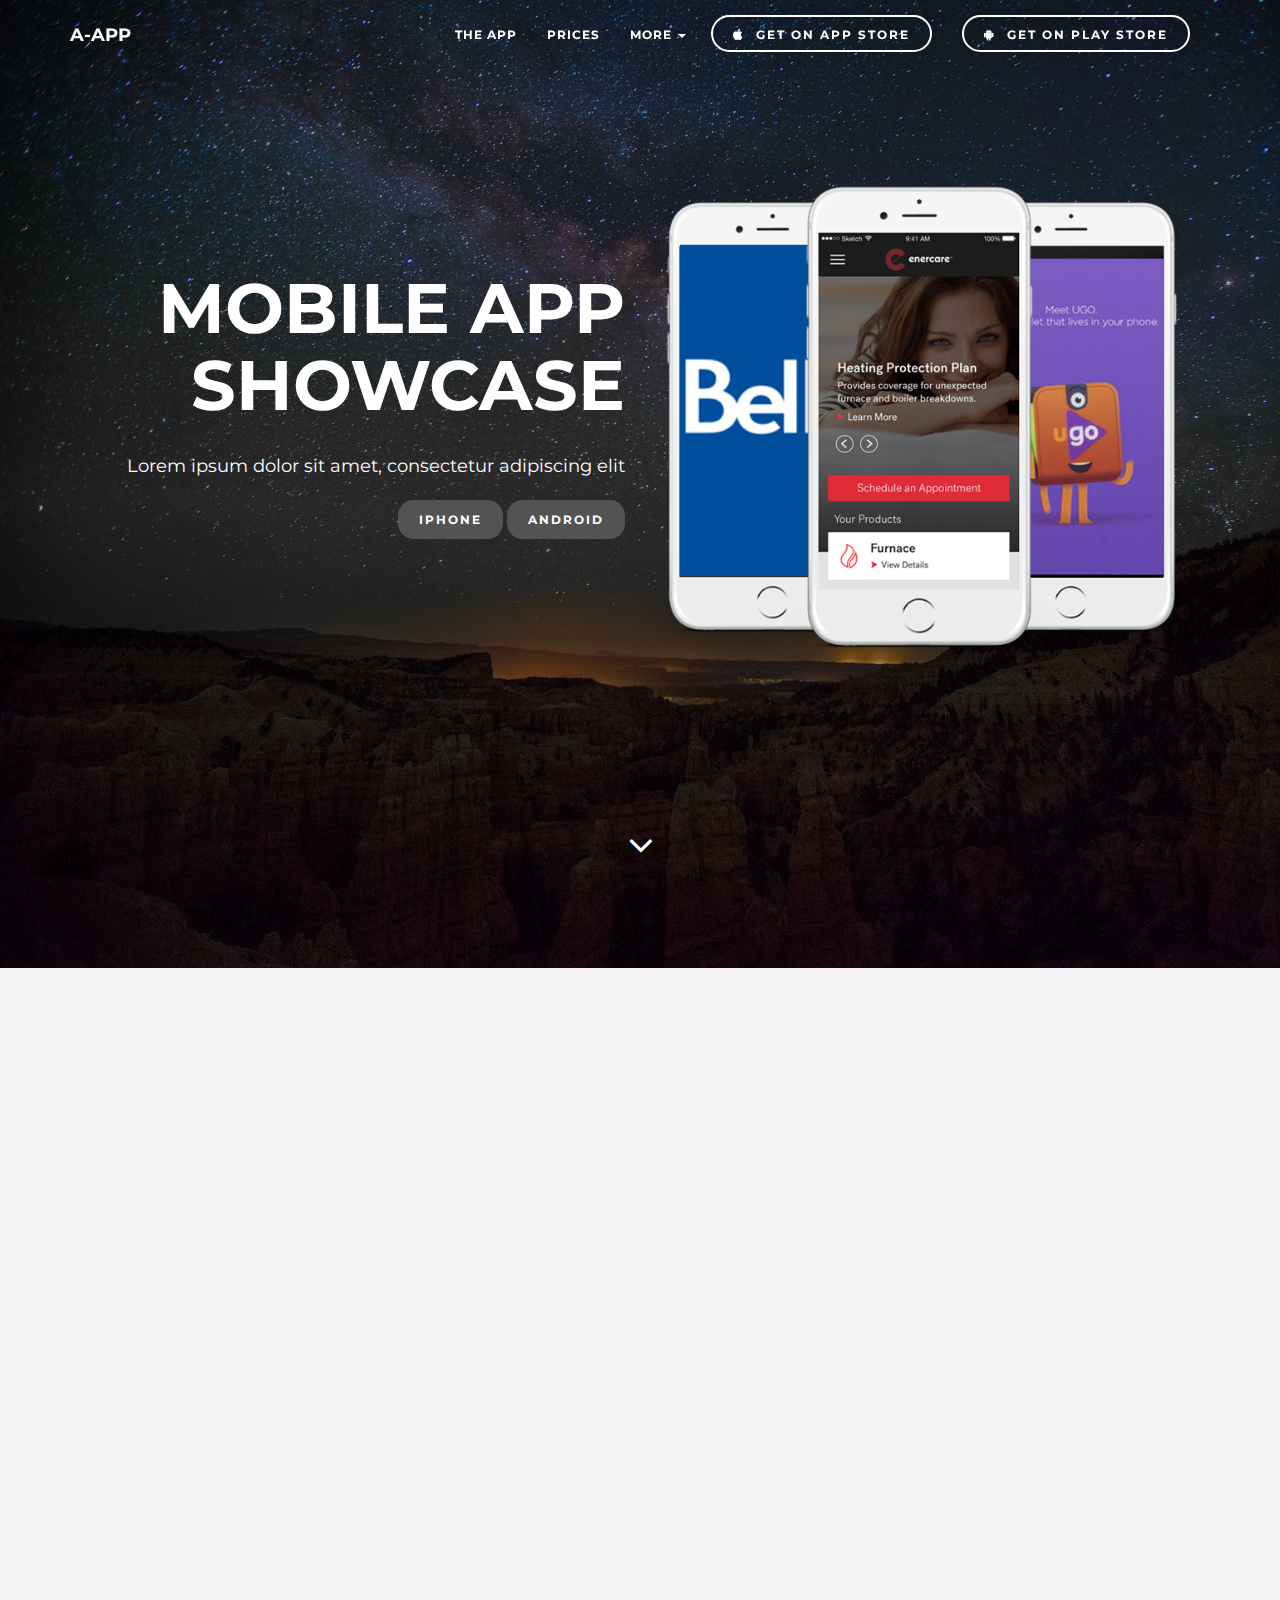
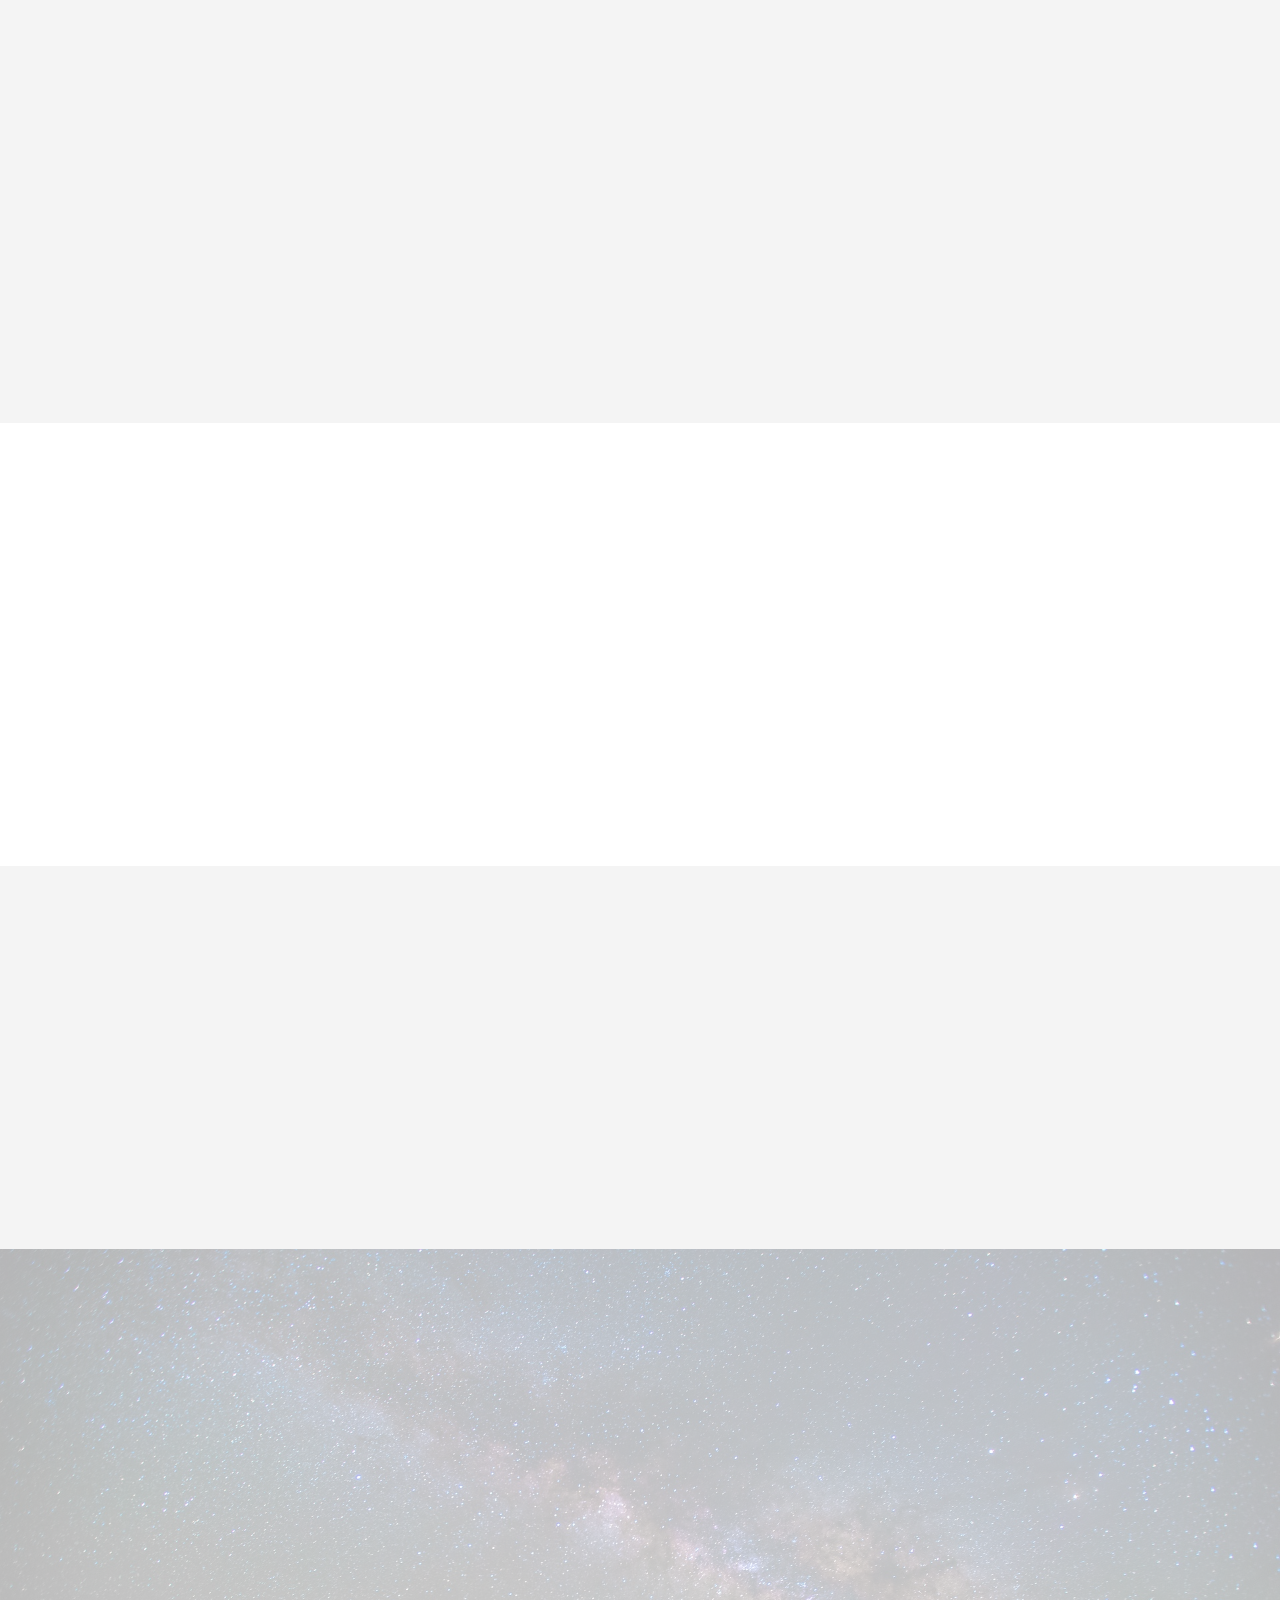
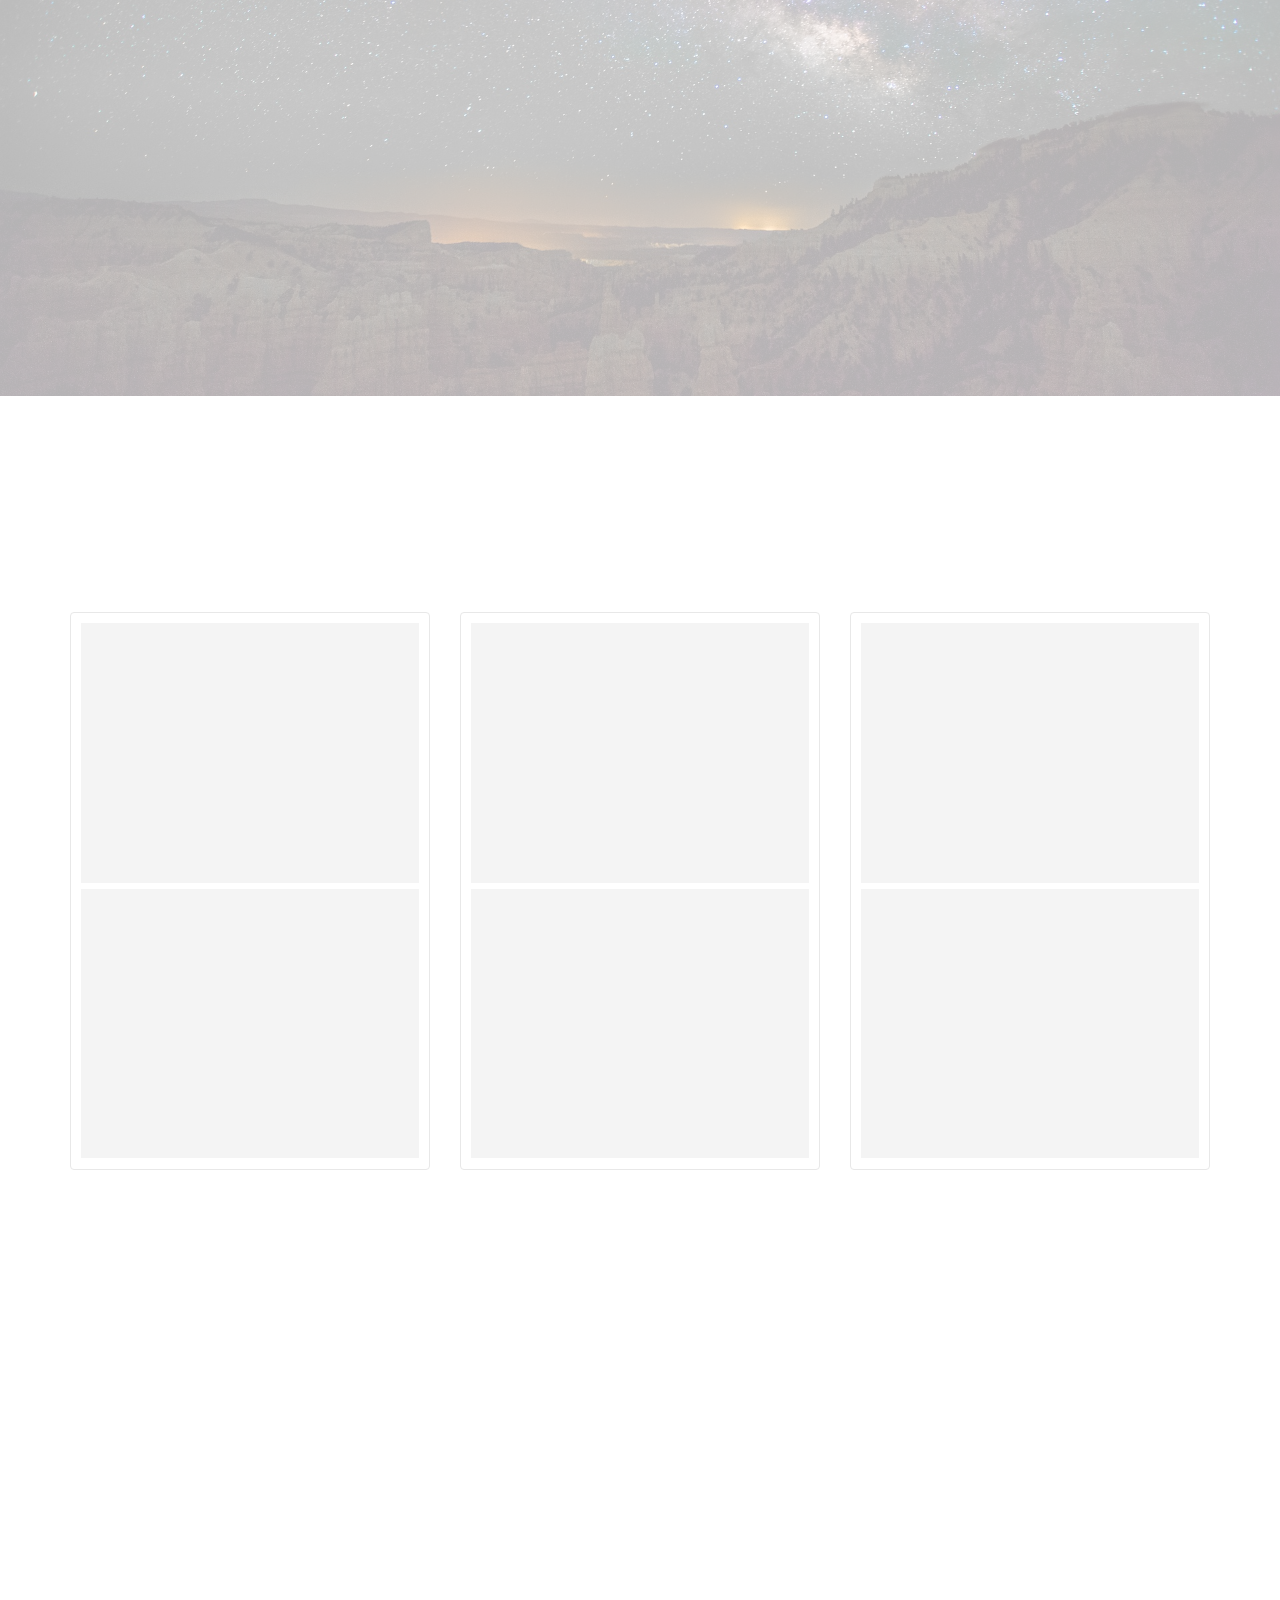
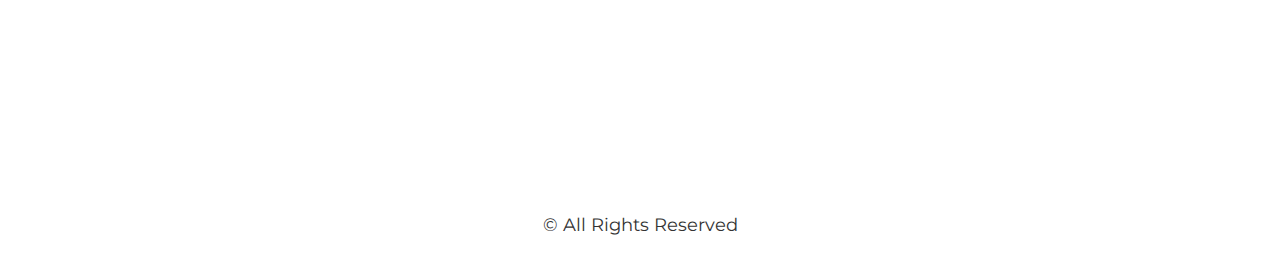
<file: m-app/new/index.html>
<!DOCTYPE html>
<html lang="en">
<head>
  <title>App</title>
  <meta charset="utf-8">
  <meta name="viewport" content="width=device-width, initial-scale=1">

  <link rel="stylesheet" href="stylesheets/bootstrap.min.css">
  <link rel="stylesheet" href="stylesheets/animate.css">

  <link rel="stylesheet"  href="stylesheets/ellipsis.css">
<link href="https://fonts.googleapis.com/css?family=Montserrat:400,500,700" rel="stylesheet"> 

  <link rel="stylesheet"  href="stylesheets/font-awesome-4.7.0/css/font-awesome.min.css">
 



</head>
<body id="scroll">
  <!-- <a href="#" id="scroll" style="display: none;"><span></span></a> -->
<div class="navnw" id="">
  <div class="">
<nav class="navbar navbar-inverse navbar-fixed-top   " data-spy="affix" data-offset-top="50" >
  <div class="container ">
    <div class="navbar-header">
      <button type="button" class="navbar-toggle" data-toggle="collapse"   data-target="#myNavbar">
        <span class="icon-bar"></span>
        <span class="icon-bar"></span>
        <span class="icon-bar"></span>                        
      </button>
      <a class="navbar-brand" href="index.html">A-APP</a>
    </div>
    <!-- <div class="" >
      <ul class="nav navbar-nav">
        
       
     
      </ul> -->
      <ul class="nav navbar-nav collapse navbar-collapse nav_pad navbar-right " id="myNavbar">
        <li class=""><a href="#section1">The App</a></li>
           <li><a href="#section2">Prices</a></li>
      <li class="dropdown">
        <a class="dropdown-toggle" data-toggle="dropdown" href="#">More
        <span class="caret"></span></a>
        <ul class="dropdown-menu">
          <li><a href="#">What's New</a></li>
          <li><a href="#">Features</a></li>
          <li><a href="#">Feedback</a></li>
          <li><a href="#">Forum</a></li>

        </ul>
      </li>
        <li><a href="#section5" class="btn btn-primary"><span class="fa fa-apple"></span>Get on app store</a></li>
        <li><a href="#section6" class="btn btn-primary"><span class="fa fa-android"></span>Get on play store</a></li>
        



      </ul>
    </div>
  <!-- </div> -->
</nav>
<div class="header_text">
  <div class="container">
  <div class="col-md-6">
 <div class="wow fadeInUp" data-wow-duration="1s" data-wow-delay="0.5s" >

    <h1>MOBILE APP SHOWCASE</h1>
  </div>
 <div class="wow fadeInUp" data-wow-duration="1s" data-wow-delay="0.5s" >

    <p>Lorem ipsum dolor sit amet, consectetur adipiscing elit</p>
  </div>
 <div class="wow fadeInUp" data-wow-duration="1s" data-wow-delay="0.5s" >

    <a class="btn btn-primary">Iphone</a>
    <a class="btn btn-primary">Android</a>
</div>
</div>

  <div class="col-md-6 head_img">
 <div class="wow fadeInUp" data-wow-duration="2s" data-wow-delay="0.5s" >

<img class="img-responsive" src="img/team-augmentation.png" alt="222">
</div>
</div>
</div>

<a href="#section1" class="bt_icon">
          <i class="fa fa-angle-down"></i>
          </a>

</div>
</div>
</div>

<section class="sec_pad bak_col1" id="section1">
  <div class="container sec1_head">
    <div class="row">
 <div class="wow fadeInUp" data-wow-duration="1s" data-wow-delay="0.3s" >

      <h2>COOL APP OVERVIEW</h2>
    </div>
 <div class="wow fadeInUp" data-wow-duration="1s" data-wow-delay="0.3s" >

      <p>Lorem ipsum dolor sit amet, consectetur adipiscing elit, sed do eiusmod tempor incididunt ut labore et dolore magna aliqua. Ut enim ad minim veniam, quis nostrud exercitation ullamco laboris nisi ut aliquip ex ea commodo consequat.</p>
    </div>
    </div>
  </div>
  <div class="container-fluid">
    <div class="sec1_img">
      <div class="row">
      <div class="col-md-3 sec1_text">
 <div class="wow fadeInUp" data-wow-duration="1s" data-wow-delay="0.5s" >

        <img class="img-responsive" src="img/sec1_1.jpg" alt="222">
      </div>
 <div class="wow fadeInUp" data-wow-duration="1s" data-wow-delay="0.2s" >

        <h4>Cool Notifications</h4>
      </div>
 <div class="wow fadeInUp" data-wow-duration="1s" data-wow-delay="0.2s" >

        <h5>eget finibus dui dapibus</h5>
      </div>
 <div class="wow fadeInUp" data-wow-duration="1s" data-wow-delay="0.2s" >

        <p>Lorem ipsum dolor sit amet, consectetur adipiscing elit, sed do eiusmod tempor incididunt ut labore et dolore magna aliqua.</p>
      </div>
      </div>
       <div class="col-md-3 sec1_text">
 <div class="wow fadeInUp" data-wow-duration="1s" data-wow-delay="0.5s" >

        <img class="img-responsive" src="img/sec1_2.jpg" alt="222">
      </div>
 <div class="wow fadeInUp" data-wow-duration="1s" data-wow-delay="0.3s" >

        <h4>Cool Notifications</h4>
      </div>
 <div class="wow fadeInUp" data-wow-duration="1s" data-wow-delay="0.3s" >

        <h5>eget finibus dui dapibus</h5>
      </div>
 <div class="wow fadeInUp" data-wow-duration="1s" data-wow-delay="0.3s" >

        <p>Lorem ipsum dolor sit amet, consectetur adipiscing elit, sed do eiusmod tempor incididunt ut labore et dolore magna aliqua.</p>
      </div>

      </div>
       <div class="col-md-3 sec1_text">
 <div class="wow fadeInUp" data-wow-duration="1s" data-wow-delay="0.4s" >

        <img class="img-responsive" src="img/sec1_3.jpg" alt="222">
      </div>
 <div class="wow fadeInUp" data-wow-duration="1s" data-wow-delay="0.4s" >

        <h4>Cool Notifications</h4>
      </div>
 <div class="wow fadeInUp" data-wow-duration="1s" data-wow-delay="0.4s" >

        <h5>eget finibus dui dapibus</h5>
      </div>
 <div class="wow fadeInUp" data-wow-duration="1s" data-wow-delay="0.4s" >

        <p>Lorem ipsum dolor sit amet, consectetur adipiscing elit, sed do eiusmod tempor incididunt ut labore et dolore magna aliqua.</p>
</div>
      </div>
       <div class="col-md-3 sec1_text">
 <div class="wow fadeInUp" data-wow-duration="1s" data-wow-delay="0.5s" >

        <img class="img-responsive" src="img/sec1_4.jpg" alt="222">
      </div>
 <div class="wow fadeInUp" data-wow-duration="1s" data-wow-delay="0.5s" >

        <h4>Cool Notifications</h4>
      </div>
 <div class="wow fadeInUp" data-wow-duration="1s" data-wow-delay="0.5s" >

        <h5>eget finibus dui dapibus</h5>
      </div>
 <div class="wow fadeInUp" data-wow-duration="1s" data-wow-delay="0.5s" >

        <p>Lorem ipsum dolor sit amet, consectetur adipiscing elit, sed do eiusmod tempor incididunt ut labore et dolore magna aliqua.</p>
</div>
      </div>
    </div>
  </div>
</div>
</section>
<section class="sec_pad1 header_Sec_2">
  <div class="container">
    <div class="row">
      <div class="col-md-4 col-md-offset-2 col-sm-6">
 <div class="wow fadeInUp" data-wow-duration="1s" data-wow-delay="0.5s" >

  <h1>A SHORT VIDEO TUTORIAL</h1>
</div>
 <div class="wow fadeInUp" data-wow-duration="1s" data-wow-delay="0.5s" >

    <p>Lorem ipsum dolor sit amet, consectetur adipiscing elit</p>
  </div>
 <div class="wow fadeInUp" data-wow-duration="1s" data-wow-delay="0.5s" >

    <a class="btn btn-primary">Iphone</a>
    <a class="btn btn-primary">Android</a>
</div>
      </div>
      <div class="col-md-5 col-md-offset-1 col-sm-6">
 <div class="wow fadeInUp" data-wow-duration="1s" data-wow-delay="0.5s" >

<iframe  style="width: 100%;" height="278" src="https://www.youtube.com/embed/C0DPdy98e4c" frameborder="0" allow="autoplay; encrypted-media" allowfullscreen></iframe>
</div>

      </div>
    </div>
  </div>
</section>
<section class="sec_pad sec_3 bak_col1">

  <div class="container-fluid">
    <div class="">
      <div class="col-md-4 col-sm-4">
 <div class="wow fadeInUp" data-wow-duration="1s" data-wow-delay="0.5s" >

        <i class="fa fa-heart-o fa-3x"></i>
      </div>
 <div class="wow fadeInUp" data-wow-duration="1s" data-wow-delay="0.5s" >

        <h4>Made with love</h4>
      </div>
 <div class="wow fadeInUp" data-wow-duration="1s" data-wow-delay="0.5s" >

        <h5>Bootstrap 4 has been noted</h5>
      </div>
 <div class="wow fadeInUp" data-wow-duration="1s" data-wow-delay="0.5s" >

        <p>Lorem ipsum dolor sit amet, consectetur adipiscing elit, sed do eiusmod tempor incididunt ut labore et dolore magna aliqua.</p>
      </div>
      </div>
       <div class="col-md-4 col-sm-4">
 <div class="wow fadeInUp" data-wow-duration="1s" data-wow-delay="0.5s" >

        <i class="fa fa-globe fa-3x"></i>
      </div>
 <div class="wow fadeInUp" data-wow-duration="1s" data-wow-delay="0.5s" >

        <h4>Meet people everywhere</h4>
      </div>
 <div class="wow fadeInUp" data-wow-duration="1s" data-wow-delay="0.5s" >

        <h5>One of Bootstrap 4's big points</h5>
      </div>
 <div class="wow fadeInUp" data-wow-duration="1s" data-wow-delay="0.5s" >

        <p>Lorem ipsum dolor sit amet, consectetur adipiscing elit, sed do eiusmod tempor incididunt ut labore et dolore magna aliqua.</p>
      </div>
      </div>
       <div class="col-md-4 col-sm-4">
 <div class="wow fadeInUp" data-wow-duration="1s" data-wow-delay="0.5s" >

        <i class="fa fa-smile-o fa-3x"></i>
      </div>
 <div class="wow fadeInUp" data-wow-duration="1s" data-wow-delay="0.5s" >

        <h4>Web Fonts</h4>
      </div>
 <div class="wow fadeInUp" data-wow-duration="1s" data-wow-delay="0.5s" >

        <h5>Google has a highly exhaustive list of fonts</h5>
      </div>
 <div class="wow fadeInUp" data-wow-duration="1s" data-wow-delay="0.5s" >

        <p>Lorem ipsum dolor sit amet, consectetur adipiscing elit, sed do eiusmod tempor incididunt ut labore et dolore magna aliqua.</p>
      </div>
      </div>
    </div>
  </div>
</section>
<section>
  <div class=" sec_5">
    <div class="sec_5_backgr">
      <div class="sec_pad">
        <div class="">
  <div class="container">
<div class="sec5_text">   
 <div class="wow fadeInUp" data-wow-duration="1s" data-wow-delay="0.5s" >

<h1>WHAT OUR FANTASTIC USERS SAY</h1>
</div>
 <div class="wow fadeInUp" data-wow-duration="1s" data-wow-delay="0.5s" >

<p>Shape your future web project with sharp design and refine coded functions.</p>
</div>
</div>
 <div class="wow fadeInUp" data-wow-duration="1s" data-wow-delay="0.5s" >

<div class="col-md-4">
  <div class="cli_1">
    <p>Lorem ipsum dolor sit amet, consectetur adipiscing elit, et dolore magna aliqua, sed do eiusmod tempor incididunt ut labore et dolore magna aliqua.”</p>
    <div class="sec_5_img_bot">
      <div class="sec_5_img_btin">
 <div class="wow fadeInUp" data-wow-duration="1s" data-wow-delay="0.5s" >

      <img src="img/abt1.jpg" class="img-responsive" >
    </div>
      </div>
 <div class="wow fadeInUp" data-wow-duration="1s" data-wow-delay="0.5s" >

     <h4>Christopher Waltz</h4>
   </div>
    </div>
</div>
</div>
</div>
 <div class="wow fadeInUp" data-wow-duration="1s" data-wow-delay="0.5s" >

<div class="col-md-4">
  <div class="cli_1">
    <p>Lorem ipsum dolor sit amet, consectetur adipiscing elit, sed do eiusmod tempor incididunt ut labore et dolore magna aliqua. Lorem ipsum dolor sit amet, consectetur adipiscing elit, sed do eiusmod tempor incididunt ut labore et dolore magna aliqua.”</p>
    <div class="sec_5_img_bot">
      <div class="sec_5_img_btin">
 <div class="wow fadeInUp" data-wow-duration="1s" data-wow-delay="0.5s" >

      <img src="img/abt3.jpg" class="img-responsive" >
    </div>
      </div>
 <div class="wow fadeInUp" data-wow-duration="1s" data-wow-delay="0.5s" >

     <h4>Christopher Waltz</h4>
   </div>
    </div>
</div>
</div>
</div>
 <div class="wow fadeInUp" data-wow-duration="1s" data-wow-delay="0.5s" >

<div class="col-md-4">
  <div class="cli_1">
    <p>Lorem ipsum dolor sit amet, consectetur adipiscing elit, sed do eiusmod tempor incididunt ut labore et dolore magna aliqua. et dolore magna aliqua”</p>
    <div class="sec_5_img_bot">
      <div class="sec_5_img_btin">
 <div class="wow fadeInUp" data-wow-duration="1s" data-wow-delay="0.5s" >

      <img src="img/abt4.jpg" class="img-responsive" >
    </div>
      </div>
 <div class="wow fadeInUp" data-wow-duration="1s" data-wow-delay="0.5s" >

     <h4>Christopher Waltz</h4>
   </div>
    </div>
</div>
</div>
</div>
    </div>
  </div>
</div>
</section>
<section class="sec_pad" id="section2">
  <div class="container">
<div class="sec5_text">    
 <div class="wow fadeInUp" data-wow-duration="1s" data-wow-delay="0.5s" >

<h1>WHAT OUR FANTASTIC USERS SAY</h1>
</div>
 <div class="wow fadeInUp" data-wow-duration="1s" data-wow-delay="0.5s" >

<p>Shape your future web project with sharp design and refine coded functions.</p>
</div>
</div>
</div>
  <div class="container pric_padd">
    <div class="row">
      <div class="col-md-4 col-sm-4 ">

        <div class="">
         <div class="pric_bord">
        <div class="pric_head">
 <div class="wow fadeInUp" data-wow-duration="1s" data-wow-delay="0.5s" >

          <h4>MONTHLY PLAN</h4>
        </div>
 <div class="wow fadeInUp" data-wow-duration="1s" data-wow-delay="0.5s" >

          <p>Description</p>
        </div>
 <div class="wow fadeInUp" data-wow-duration="1s" data-wow-delay="0.5s" >

          <h1><sup>$</sup>1<sub>/mo.</sub></h1>
        </div>
 <div class="wow fadeInUp" data-wow-duration="1s" data-wow-delay="0.5s" >

          <h5>More Details</h5>
        </div>
        </div>
        <div class="pric_head">
           <ul>
 <div class="wow fadeInUp" data-wow-duration="1s" data-wow-delay="0.5s" >

             <li>
               32GB storage
             </li>
           </div>
 <div class="wow fadeInUp" data-wow-duration="1s" data-wow-delay="0.5s" >

             <li>Unlimited users</li>
           </div>
 <div class="wow fadeInUp" data-wow-duration="1s" data-wow-delay="0.5s" >

             <li>15GB bandwidth</li>
           </div>
           </ul>
 <div class="wow fadeInUp" data-wow-duration="1s" data-wow-delay="0.5s" >

           <a class="btn btn-primary">Demo</a>
         </div>
        </div>
      </div>
    </div>
  </div>
   <div class="col-md-4  col-sm-4">

        <div class="">
         <div class="pric_bord">
        <div class="pric_head">
 <div class="wow fadeInUp" data-wow-duration="1s" data-wow-delay="0.5s" >

          <h4>MONTHLY PLAN</h4>
        </div>
 <div class="wow fadeInUp" data-wow-duration="1s" data-wow-delay="0.5s" >

          <p>Description</p>
        </div>
 <div class="wow fadeInUp" data-wow-duration="1s" data-wow-delay="0.5s" >

          <h1><sup>$</sup>1<sub>/mo.</sub></h1>
        </div>
 <div class="wow fadeInUp" data-wow-duration="1s" data-wow-delay="0.5s" >

          <h5>More Details</h5>
        </div>
        </div>
        <div class="pric_head">
           <ul>
 <div class="wow fadeInUp" data-wow-duration="1s" data-wow-delay="0.5s" >

             <li>
               32GB storage
             </li>
           </div>
 <div class="wow fadeInUp" data-wow-duration="1s" data-wow-delay="0.5s" >

             <li>Unlimited users</li>
           </div>
 <div class="wow fadeInUp" data-wow-duration="1s" data-wow-delay="0.5s" >

             <li>15GB bandwidth</li>
           </div>
           </ul>
 <div class="wow fadeInUp" data-wow-duration="1s" data-wow-delay="0.5s" >

           <a class="btn btn-primary">Demo</a>
         </div>
        </div>
      </div>
    </div>
  </div>
   <div class="col-md-4  col-sm-4">

        <div class="">
         <div class="pric_bord">
        <div class="pric_head">
 <div class="wow fadeInUp" data-wow-duration="1s" data-wow-delay="0.5s" >

          <h4>MONTHLY PLAN</h4>
        </div>
 <div class="wow fadeInUp" data-wow-duration="1s" data-wow-delay="0.5s" >

          <p>Description</p>
        </div>
 <div class="wow fadeInUp" data-wow-duration="1s" data-wow-delay="0.5s" >

          <h1><sup>$</sup>1<sub>/mo.</sub></h1>
        </div>
 <div class="wow fadeInUp" data-wow-duration="1s" data-wow-delay="0.5s" >

          <h5>More Details</h5>
        </div>
        </div>
        <div class="pric_head">
           <ul>
 <div class="wow fadeInUp" data-wow-duration="1s" data-wow-delay="0.5s" >

             <li>
               32GB storage
             </li>
           </div>
 <div class="wow fadeInUp" data-wow-duration="1s" data-wow-delay="0.5s" >

             <li>Unlimited users</li>
           </div>
 <div class="wow fadeInUp" data-wow-duration="1s" data-wow-delay="0.5s" >

             <li>15GB bandwidth</li>
           </div>
           </ul>
 <div class="wow fadeInUp" data-wow-duration="1s" data-wow-delay="0.5s" >

           <a class="btn btn-primary">Demo</a>
         </div>
        </div>
      </div>
    </div>
  </div>
</div>
</div>
</div>
</section>
<div id="parallax-world-of-ugg">
<section>

    <div class="parallax-one img-responsive">

      <div class="para_text">
 <div class="wow fadeInUp" data-wow-duration="1s" data-wow-delay="0.5s" >

      <h1 class="text-center">Download<br> Now</h1>
    </div>
 <div class="wow fadeInUp" data-wow-duration="1s" data-wow-delay="0.5s" >

      <div class="header_Sec_2">
<a class="btn btn-primary">Iphone</a>
    <a class="btn btn-primary">Android</a>
</div>
</div>
    </div>
</section>
<footer>
  <div class="container">
    <div class="row">
      <p class="text-center">© All Rights Reserved</p>
    </div>
  </div>
</footer>
</div>
  <script src="js/jquery.min.js"></script>

 <script src="js/bootstrap.min.js"></script>
<script type="text/javascript" src="js/wow.min.js"></script> 
<script>
      wow = new WOW(
      {
        boxClass:     'wow',      // default
        animateClass: 'animated', // default
        offset:       0,          // default
        mobile:       true,       // default
        live:         true        // default
      })
      wow.init();
    </script>

<script>
$(document).ready(function(){
  // Add scrollspy to <body>
  $('body').scrollspy({target: ".navbar", offset: 50});   

  // Add smooth scrolling on all links inside the navbar
  $("#scroll a").on('click', function(event) {
    // Make sure this.hash has a value before overriding default behavior
    if (this.hash !== "") {
      // Prevent default anchor click behavior
      event.preventDefault();

      // Store hash
      var hash = this.hash;

      // Using jQuery's animate() method to add smooth page scroll
      // The optional number (800) specifies the number of milliseconds it takes to scroll to the specified area
      $('html, body').animate({
        scrollTop: $(hash).offset().top
      }, 800, function(){
   
        // Add hash (#) to URL when done scrolling (default click behavior)
        window.location.hash = hash;
      });
    }  // End if
  });
});
</script>
</body>
</html>
</file>
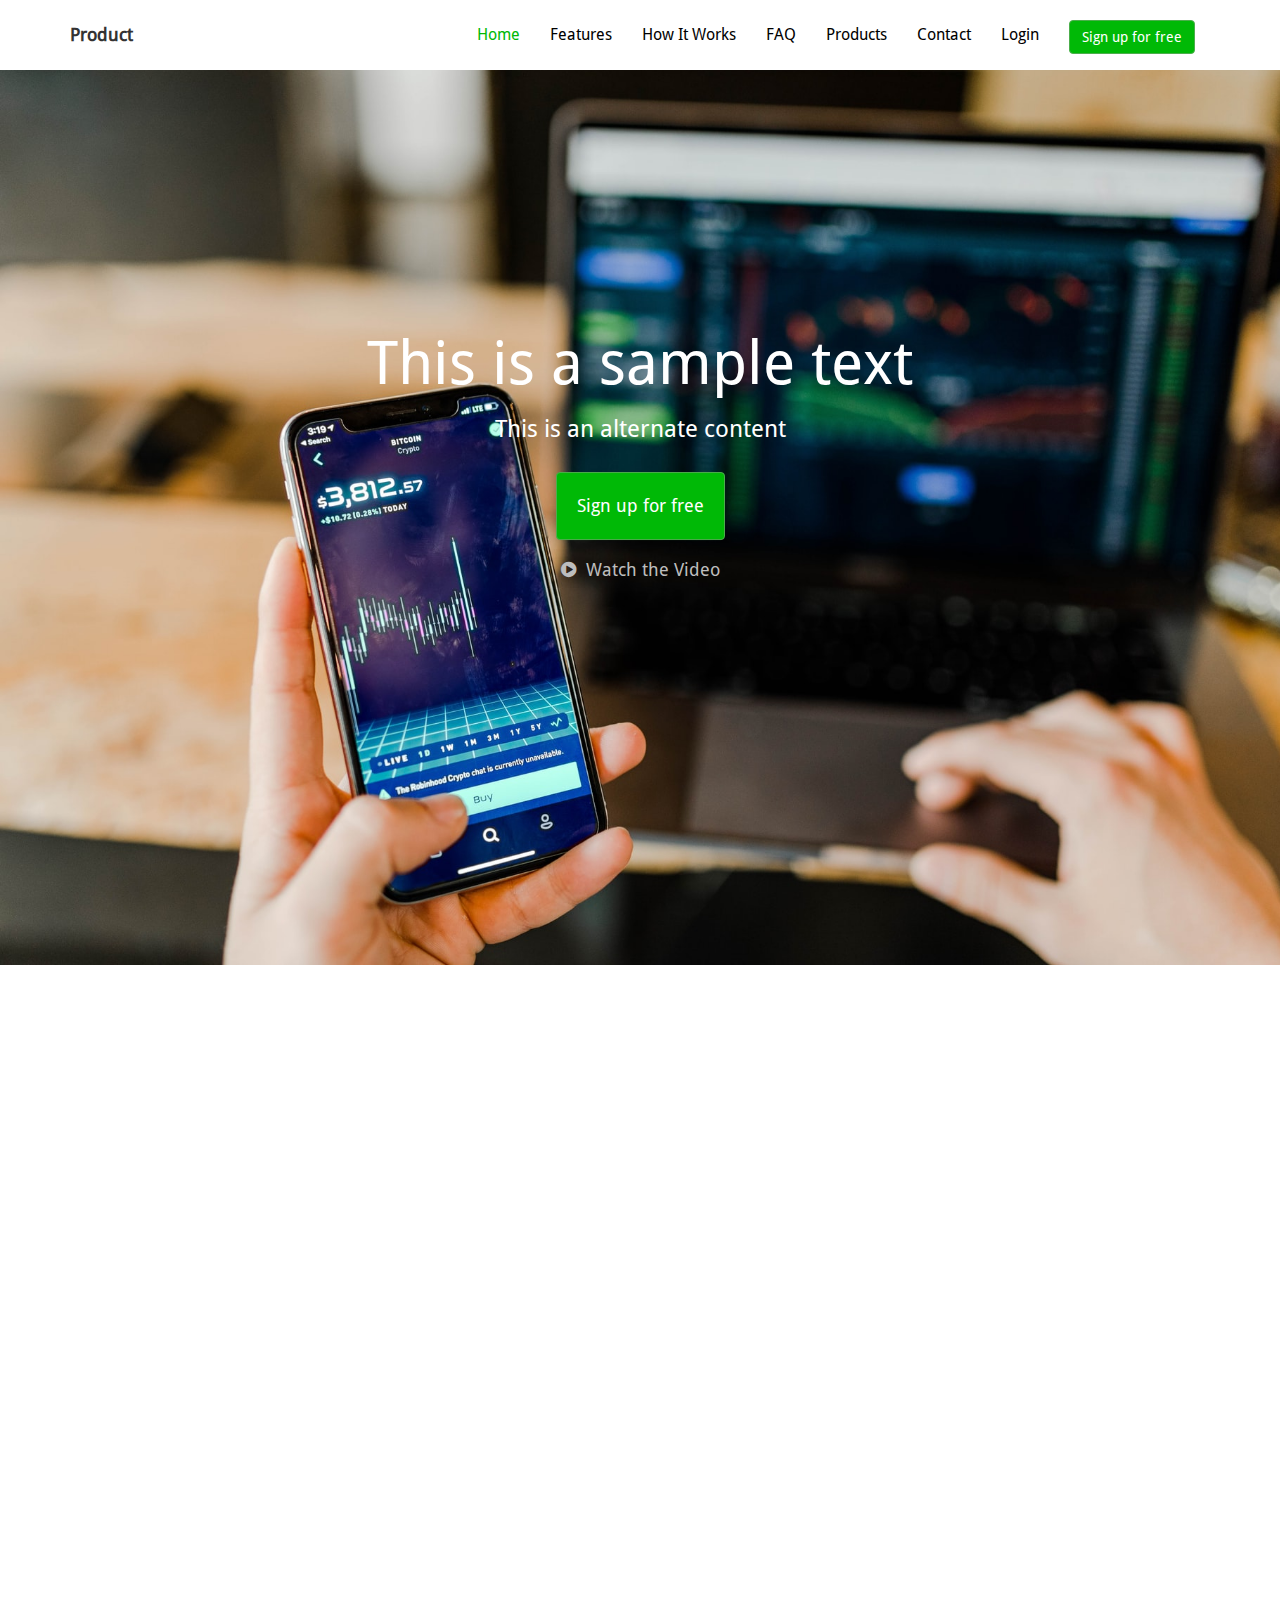
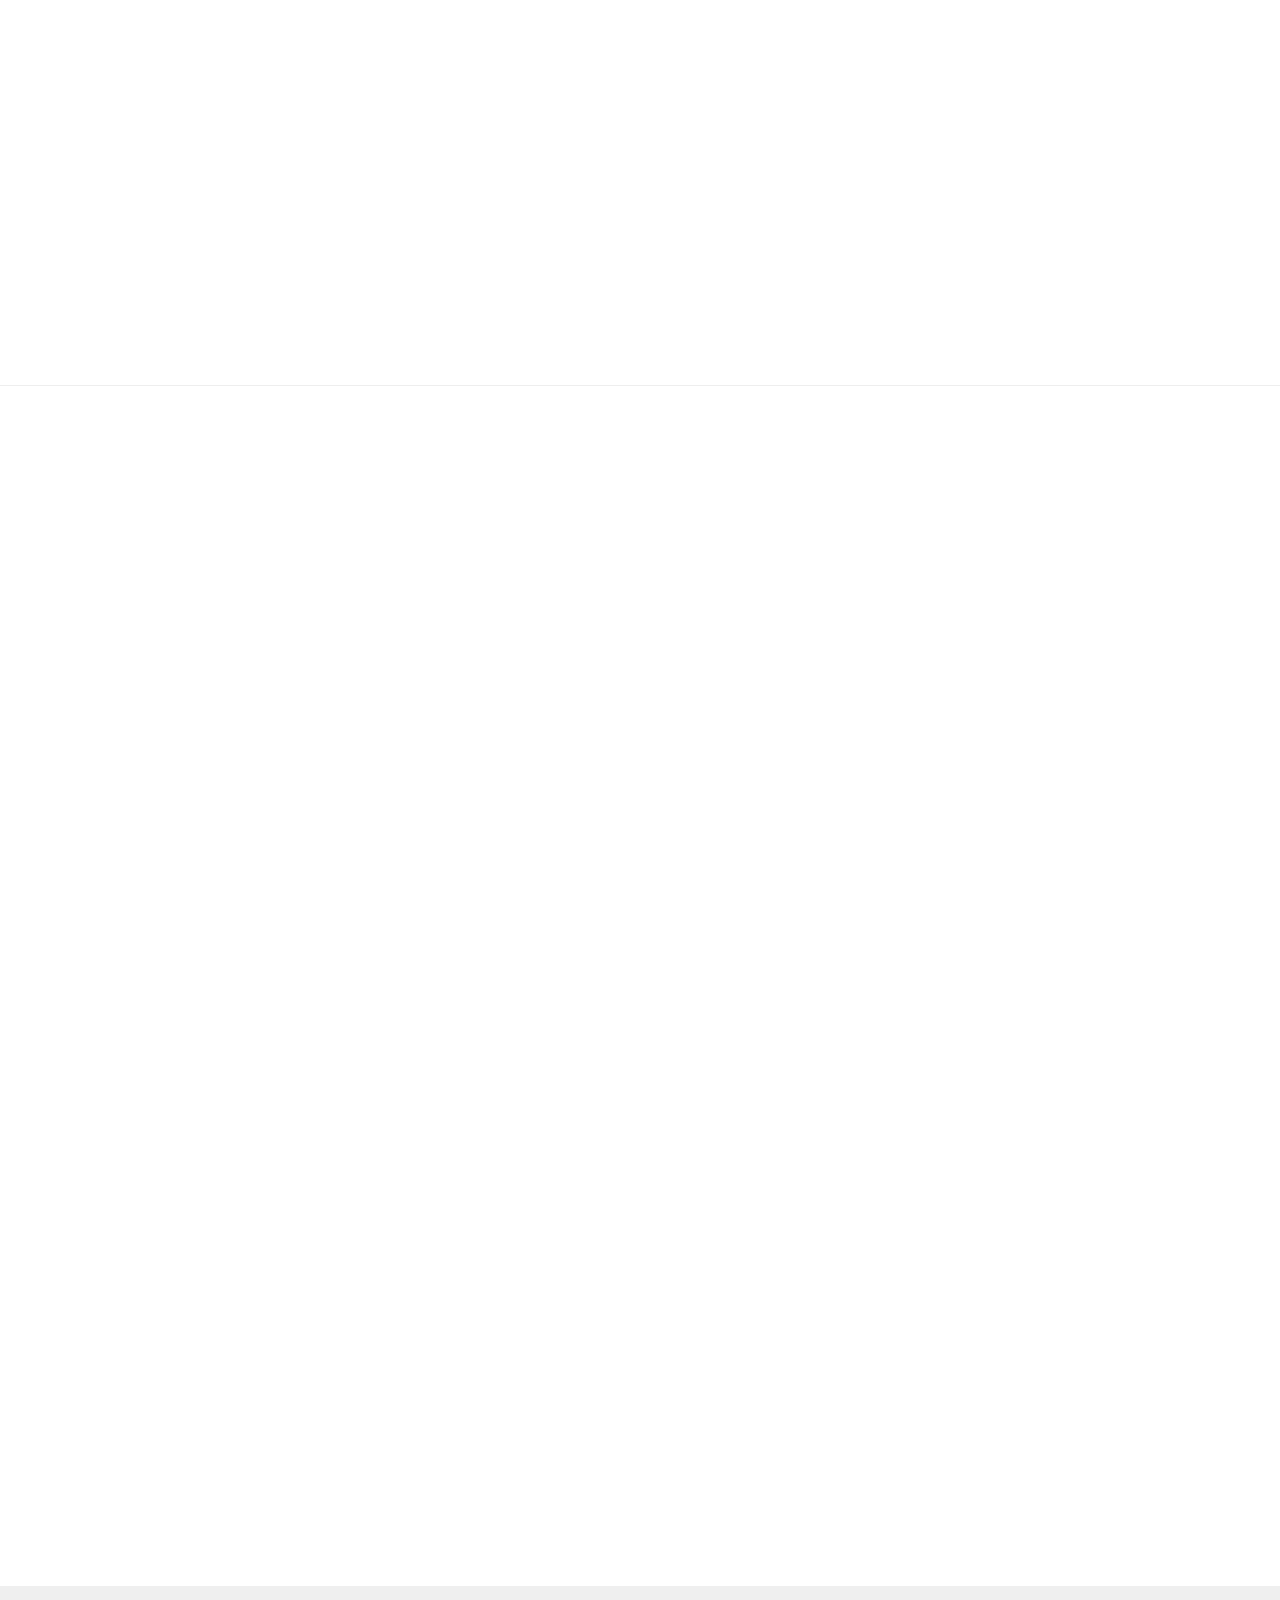
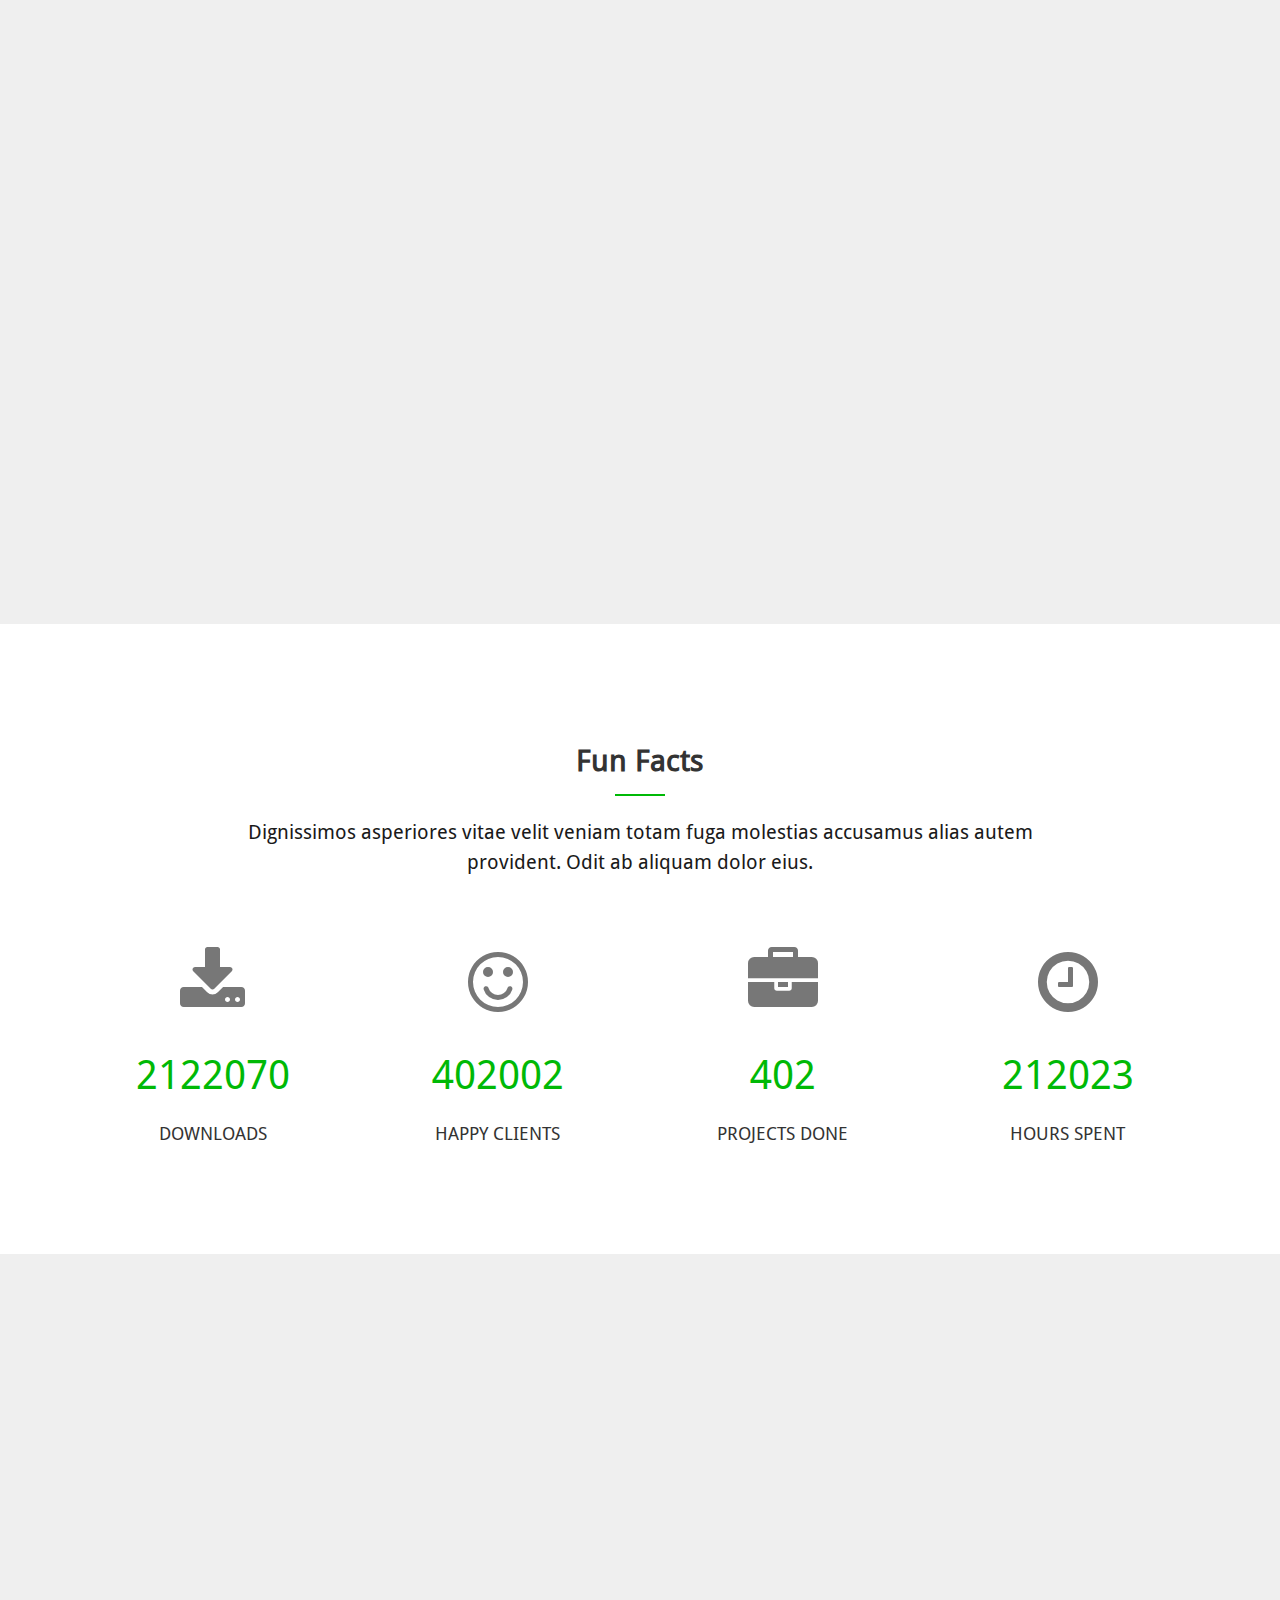
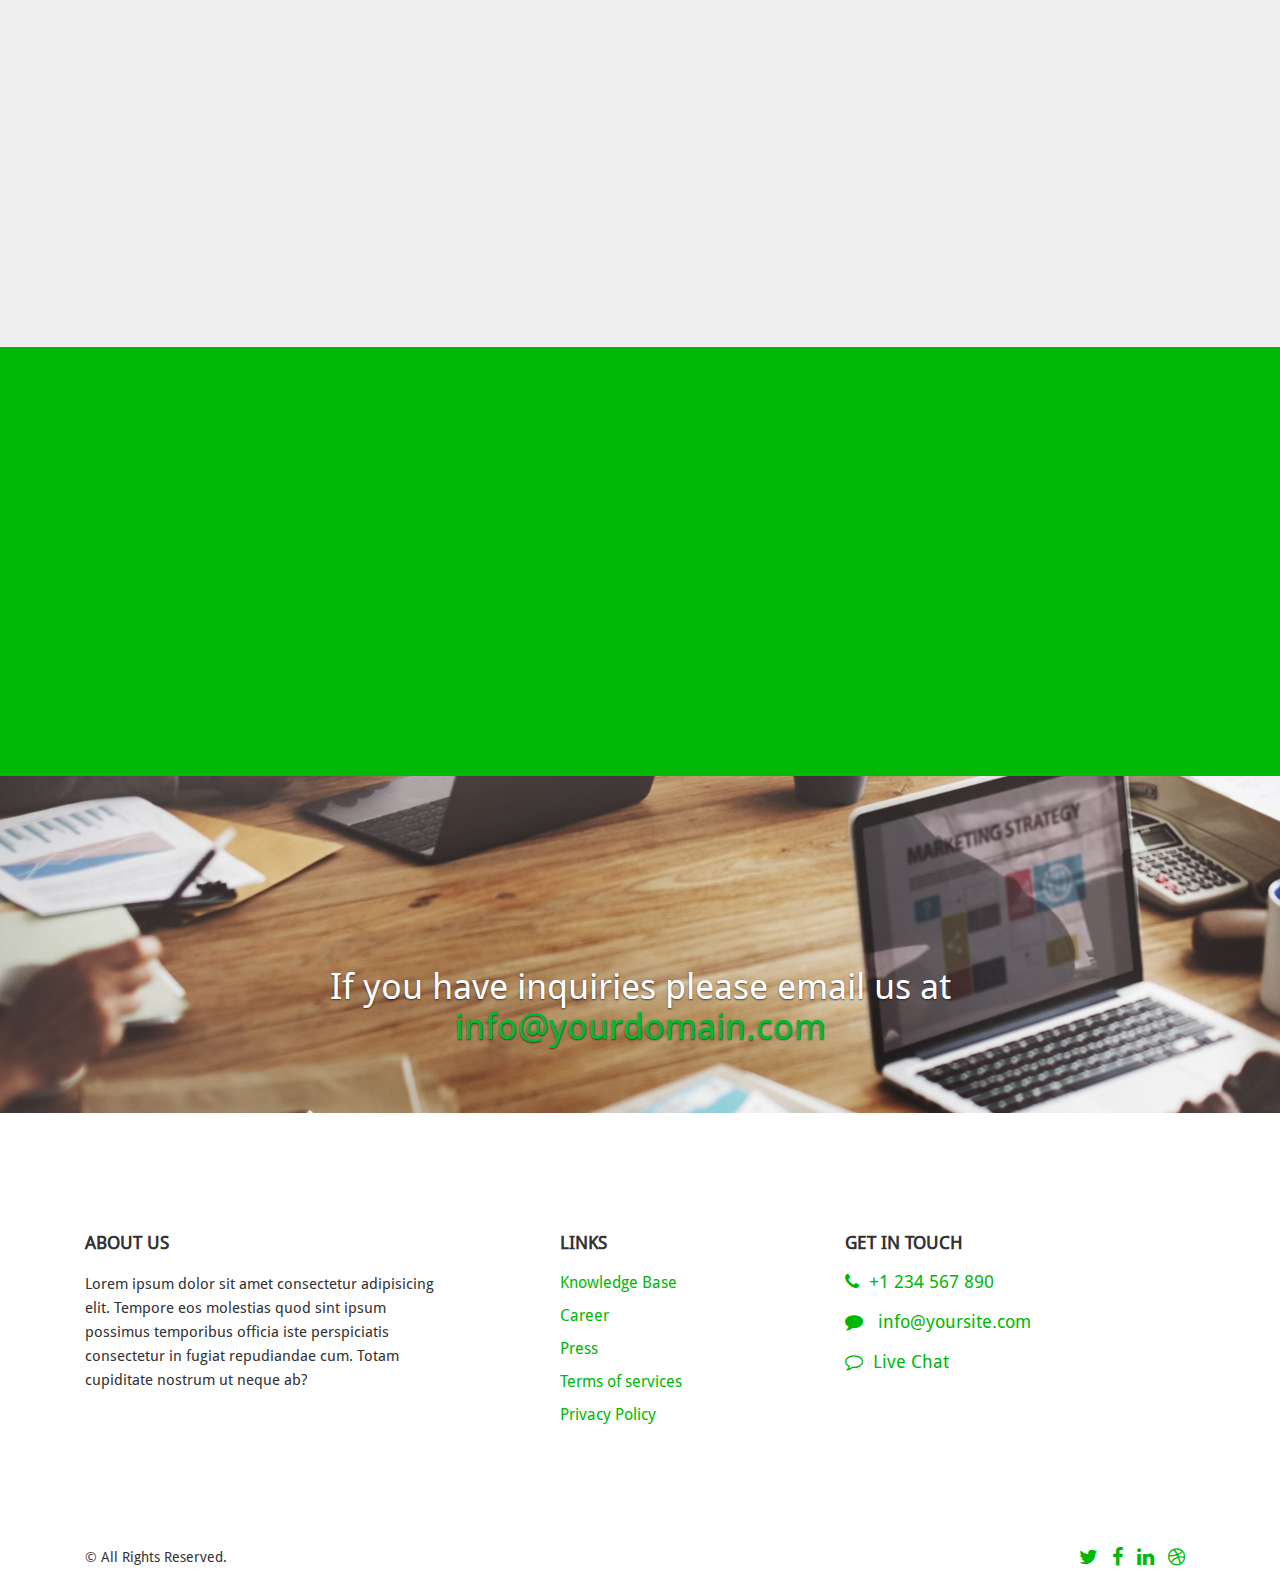
<file: product/ss/index.html>
<!DOCTYPE html>
<html lang="en">
<head>
  <title>Product</title>
  <meta charset="utf-8">
  <meta name="viewport" content="width=device-width, initial-scale=1">

  <link rel="stylesheet" href="stylesheets/bootstrap.min.css">


  <link rel="stylesheet"  href="stylesheets/ellipsis.css">
   <link rel="stylesheet" href="stylesheets/owl.carousel.css">
  
  <link rel="stylesheet" href="stylesheets/owl.theme.default.css">
  <link rel="stylesheet" href="stylesheets/animate.css">
<!-- <link href="https://fonts.googleapis.com/css?family=Josefin+Sans:400,700" rel="stylesheet">  -->

  <link rel="stylesheet"  href="stylesheets/font-awesome-4.7.0/css/font-awesome.min.css">



</head>
<body data-spy="scroll" data-target=".navbar" data-offset="50" >
  <a href="#" id="scroll" style="display: none;"><span></span></a>
<div class="nav_new" id="section1">

<nav class="navbar navbar-inverse navbar-fixed-top hidden-xs hidden-sm  visible-md-block  visible-lg-block   "  >
  <div class="container ">
    <div class="navbar-header">
      <button type="button" class="navbar-toggle" data-toggle="collapse"   data-target="#myNavbar">
        <span class="icon-bar"></span>
        <span class="icon-bar"></span>
        <span class="icon-bar"></span>                        
      </button>
      <a class="navbar-brand" href="index.html">Product</a>
    </div>
    <!-- <div class="" >
      <ul class="nav navbar-nav">
        
       
     
      </ul> -->
      <ul class="nav navbar-nav collapse navbar-collapse nav_pad navbar-right " id="myNavbar">
        <li class="active"><a href="#section1">Home</a></li>
           <li><a href="#section2">Features</a></li>
        <li><a href="#section3">How It Works</a></li>   
        <li><a href="#section4">FAQ</a></li>
        <li><a href="#section5">Products</a></li>
        <li><a href="#section6">Contact</a></li>

        <li><a href="#"> Login</a></li>
        <li class="mar_tp_5"><a href="inner_page5.html"> <button type="button" class="btn btn-success ">Sign up for free</button></a></li>

      </ul>
    </div>
  <!-- </div> -->
</nav>



  <nav class="navbar navbar-inverse navbar-fixed-top visible-xs-block visible-sm-block  hidden-lg  hidden-md"  >
  <div class="container ">
    <div class="navbar-header">
     <div id="mySidenav" class="sidenav">
  <a href="javascript:void(0)" class="closebtn" onclick="closeNav()">&times;</a>
<a href="#section1">Home</a>
  <a href="#section2">Features</a>
  <a href="#section3">How It Works</a>
<a href="#section4">FAQ</a>
<a href="#section5">Products</a>
<a href="#section6">Contact</a>
</div>


<span style="font-size:30px;cursor:pointer;padding-right: 10px;" class="pull-right" onclick="openNav()">&#9776;</span>

      <a class="navbar-brand" href="index.html">USABLE</a>
    </div>
  </div>
</nav>


<div class="head_img">
        <!-- <img class="img-responsive" src="img/head1.jpg" alt="Chania" >  -->
<div class="head_img_text">
  <div class="container">

 <div class="wow fadeIn" data-wow-duration="0.5s" data-wow-delay="0.5s" >

  <h1>This is a sample text</h1>
</div>
 <div class="wow fadeIn" data-wow-duration="0.5s" data-wow-delay="0.6s" >

  <h4>This is an alternate content</h4>
        <button type="button" class="btn btn-success ">Sign up for free</button>
<div class="vid_sec">
        <h3><i class="fa fa-play-circle"></i>Watch the Video</h3>
      </div>
</div>

</div>  
</div>
</div>

<section class="section-padding sec_border" id="section2">

  <div class="container sec1_text">
    <div class="row">
      <div class="col-md-12 ">
 <div class="wow fadeIn" data-wow-duration="0.5s" data-wow-delay="0.5s" >

        <div class="sec1_line">
  <h2>Usable Features</h2>
  <h4>Dignissimos asperiores vitae velit veniam totam fuga molestias accusamus alias autem <br> provident. Odit ab aliquam dolor eius.</h4>
</div>
</div>
 <div class="wow fadeIn" data-wow-duration="0.5s" data-wow-delay="0.6s" >

<div class="col-md-3 col-sm-6">
  <div class="sec1_center">
    <span class="sec1_icon">
<i class=" fa fa-map">
</i>
</span>
</div>
<h3>Pixel Perfect</h3>
<h5>Dignissimos asperiores vitae velit veniam totam fuga molestias accusamus alias autem provident.</h5>
</div>

</div>
 <div class="wow fadeIn" data-wow-duration="0.5s" data-wow-delay="0.7s" >

<div class="col-md-3 col-sm-6">
  <div class="sec1_center">
    <span class="sec1_icon">
<i class=" fa  fa-tablet">
</i>
</span>
</div>
<h3>Pixel Perfect</h3>
<h5>Dignissimos asperiores vitae velit veniam totam fuga molestias accusamus alias autem provident.</h5>
</div>
</div>
 <div class="wow fadeIn" data-wow-duration="0.5s" data-wow-delay="0.8s" >

<div class="col-md-3 col-sm-6">
  <div class="sec1_center">
    <span class="sec1_icon">
<i class=" fa fa-cogs">
</i>
</span>
</div>
<h3>Pixel Perfect</h3>
<h5>Dignissimos asperiores vitae velit veniam totam fuga molestias accusamus alias autem provident.</h5>
</div>
</div>
 <div class="wow fadeIn" data-wow-duration="0.5s" data-wow-delay="0.9s" >

<div class="col-md-3 col-sm-6">
  <div class="sec1_center">
    <span class="sec1_icon">
<i class=" fa fa-pencil-square-o">
</i>
</span>
</div>
<h3>Pixel Perfect</h3>
<h5>Dignissimos asperiores vitae velit veniam totam fuga molestias accusamus alias autem provident.</h5>
</div>
</div>

 <div class="wow fadeIn" data-wow-duration="0.5s" data-wow-delay="1s" >


<div class="col-md-4 col-sm-6 pad_tp_50">
  <div class="sec1_center">
    <span class="sec1_icon">
<i class=" fa fa-ticket">
</i>
</span>
</div>
<h3>Pixel Perfect</h3>
<h5>Dignissimos asperiores vitae velit veniam totam fuga molestias accusamus alias autem provident.</h5>
</div>
</div>
 <div class="wow fadeIn" data-wow-duration="0.5s" data-wow-delay="1.2s" >

<div class="col-md-4 col-sm-6 pad_tp_50">
  <div class="sec1_center">
    <span class="sec1_icon">
<i class=" fa fa-gift">
</i>
</span>
</div>
<h3>Pixel Perfect</h3>
<h5>Dignissimos asperiores vitae velit veniam totam fuga molestias accusamus alias autem provident.</h5>
</div>
</div>
 <div class="wow fadeIn" data-wow-duration="0.5s" data-wow-delay="1.3s" >

<div class="col-md-4 col-sm-12 pad_tp_50">
  <div class="sec1_center">
    <span class="sec1_icon">
<i class=" fa fa-shield">
</i>
</span>
</div>
<h3>Pixel Perfect</h3>
<h5>Dignissimos asperiores vitae velit veniam totam fuga molestias accusamus alias autem provident.</h5>
</div>
</div>
</div>
</div>
</div>

</section>


<section class="section-padding" id="section3">
  <div class="container">
    <div class="col-md-12 ">
      <div class="row">
        <div class="col-md-6 sec2_but">
          <div class="sec2_text sec1_line sec2_line">
 <div class="wow fadeInLeft" data-wow-duration="1s" data-wow-delay="0.3s" >

          <h2>How It Works</h2>
          <h4>Dignissimos asperiores vitae velit veniam totam fuga molestias accusamus alias autem provident. Odit ab aliquam dolor eius.</h4>
        </div>
      </div>
 <div class="wow fadeInLeft" data-wow-duration="1s" data-wow-delay="0.5s" >

        <div class="col-md-12 list_pad">
               <div class="col-md-2 col-xs-2 font_size">
               <i class="fa fa-check"></i>
                </div>
        <div class="col-md-10 col-xs-10">
           <h4>
Web Development
</h4>
<p>Facilis ipsum reprehenderit nemo molestias. Aut cum mollitia reprehenderit.</p>
           </div>

        </div>
      </div>
 <div class="wow fadeInLeft" data-wow-duration="1s" data-wow-delay="0.7s" >

<div class="col-md-12 list_pad">
               <div class="col-md-2 col-xs-2 font_size">
               <i class="fa fa-check"></i>
                </div>
        <div class="col-md-10 col-xs-10">
           <h4>

Web Design
</h4>
<p>Facilis ipsum reprehenderit nemo molestias. Aut cum mollitia reprehenderit.</p>
           </div>

        </div>
      </div>
 <div class="wow fadeInLeft" data-wow-duration="1s" data-wow-delay="0.9s" >

        <div class="col-md-12 list_pad">
               <div class="col-md-2 col-xs-2 font_size">
               <i class="fa fa-check"></i>
                </div>
        <div class="col-md-10 col-xs-10">
           <h4>

Customer Support
</h4>
<p>Facilis ipsum reprehenderit nemo molestias. Aut cum mollitia reprehenderit.</p>
           </div>

        </div>
      </div>
 <div class="wow fadeInLeft" data-wow-duration="1s" data-wow-delay="1.1s" >

        <div class="col-md-12 list_pad">
               <div class="col-md-2 col-xs-2 font_size">
               <i class="fa fa-check"></i>
                </div>
        <div class="col-md-10 col-xs-10">
           <h4>

Web Design
</h4>
<p>Facilis ipsum reprehenderit nemo molestias. Aut cum mollitia reprehenderit.</p>
           </div>

        </div>
</div>
 <div class="wow bounceIn" data-wow-duration="1.2s" data-wow-delay="1s" >

        <button type="button" class="btn btn-success ">Buy This on App Store</button>
</div>
      </div>
 <div class="wow slideInRight" data-wow-duration="1.2s" data-wow-delay="1s" >

      <div class="col-md-6 ">
        <!-- <img class="img-responsive" src="img/head1.jpg" alt="Chania" >  -->
        <img src="img/rt.png" class="img-responsive"  alt="Csa">
    </div>
  </div>
</div>
</div>
</div>
</section>

<section id="section4" class="sec3  section-padding" >
  <div class="container">
 <div class="wow fadeIn" data-wow-duration="0.5s" data-wow-delay="1.3s" >

    <div class="col-md-12">
      
   <div class="sec1_line sec1_text">
  <h2>Frequently Asked Questions</h2>
  <h4>Dignissimos asperiores vitae velit veniam totam fuga molestias accusamus alias autem <br> provident. Odit ab aliquam dolor eius.</h4>
</div>
       <div class="col-md-6">

<div class="panel-group" id="accordion" role="tablist" aria-multiselectable="true">
  <div class="row">
       <div class="col-md-12">
        <div class="panel panel-default">
            <div class="panel-heading active" role="tab" id="headingOne">
                <h4 class="panel-title">
                    <a role="button" data-toggle="collapse" data-parent="#accordion" href="#collapseOne" aria-expanded="false" aria-controls="collapseOne">
                        <i class="more-less glyphicon glyphicon-plus"></i>
                     <span> What is Usable?</span>
                    </a>
                </h4>
            </div>
            <div id="collapseOne" class="panel-collapse collapse" role="tabpanel" aria-labelledby="headingOne">
                <div class="panel-body">
                      Far far away, behind the word mountains, far from the countries Vokalia and Consonantia, there live the blind texts. Separated they live in Bookmarksgrove right at the coast of the Semantics, a large language ocean.
                </div>
            </div>
        </div>
      </div>
</div>
  <div class="row">

<div class="col-md-12">
        <div class="panel panel-default">
            <div class="panel-heading active" role="tab" id="headingTwo">
                <h4 class="panel-title">
                    <a class="collapsed" role="button" data-toggle="collapse" data-parent="#accordion" href="#collapseTwo" aria-expanded="false" aria-controls="collapseTwo">
                        <i class="more-less glyphicon glyphicon-plus"></i>
                       <span> I have technical problem, who do I email?</span>
                    </a>
                </h4>
            </div>
            <div id="collapseTwo" class="panel-collapse collapse" role="tabpanel" aria-labelledby="headingTwo">
                <div class="panel-body">
                    Anim pariatur cliche reprehenderit, enim eiusmod high life accusamus terry richardson ad squid. 3 wolf moon officia aute, non cupidatat skateboard dolor brunch. Food truck quinoa nesciunt laborum eiusmod. Brunch 3 wolf moon tempor, sunt aliqua 
                </div>
            </div>
        </div>
      </div>
</div>
  <div class="row">

<div class="col-md-12">
        <div class="panel panel-default clearfix">
            <div class="panel-heading active" role="tab" id="headingThree">
                <h4 class="panel-title">
                    <a class="collapsed" role="button" data-toggle="collapse" data-parent="#accordion" href="#collapseThree" aria-expanded="false" aria-controls="collapseThree">
                        <i class="more-less glyphicon glyphicon-plus"></i>
                      <span> How do I use Usable features?</span>
                    </a>
                </h4>
            </div>
            <div id="collapseThree" class="panel-collapse collapse" role="tabpanel" aria-labelledby="headingThree">
                <div class="panel-body">
                    Anim pariatur cliche reprehenderit, enim eiusmod high life accusamus terry richardson ad squid. 3 wolf moon officia aute, non cupidatat skateboard dolor brunch. Food truck quinoa nesciunt laborum eiusmod. Brunch 3 wolf moon tempor, sunt aliqua 
                </div>
            </div>
        </div>

    </div>
</div>
</div>
</div>
 <div class="col-md-6">

<div class="panel-group" id="accordion" role="tablist" aria-multiselectable="true">
  <div class="row">

  <div class="col-md-12">
        <div class="panel panel-default ">
            <div class="panel-heading active" role="tab" id="headingFour">
                <h4 class="panel-title">
                    <a class="collapsed" role="button" data-toggle="collapse" data-parent="#accordion" href="#collapseFour" aria-expanded="false" aria-controls="collapseFour">
                        <i class="more-less glyphicon glyphicon-plus"></i>
                        <span>What language are available?</span>
                    </a>
                </h4>
            </div>
            <div id="collapseFour" class="panel-collapse collapse" role="tabpanel" aria-labelledby="headingFour">
                <div class="panel-body">
                    Anim pariatur cliche reprehenderit, enim eiusmod high life accusamus terry richardson ad squid. 3 wolf moon officia aute, non cupidatat skateboard dolor brunch. Food truck quinoa nesciunt laborum eiusmod. Brunch 3 wolf moon tempor, sunt aliqua 
                </div>
            </div>
        </div>

    </div>
 </div>
  <div class="row">

  <div class="col-md-12">
        <div class="panel panel-default">
            <div class="panel-heading active" role="tab" id="headingFive">
                <h4 class="panel-title">
                    <a class="collapsed" role="button" data-toggle="collapse" data-parent="#accordion" href="#collapseFive" aria-expanded="false" aria-controls="collapseFive">
                        <i class="more-less glyphicon glyphicon-plus"></i>
                     <span>  Can I have a username that is already taken?</span>
                    </a>
                </h4>
            </div>
            <div id="collapseFive" class="panel-collapse collapse" role="tabpanel" aria-labelledby="headingFive">
                <div class="panel-body">
                    Anim pariatur cliche reprehenderit, enim eiusmod high life accusamus terry richardson ad squid. 3 wolf moon officia aute, non cupidatat skateboard dolor brunch. Food truck quinoa nesciunt laborum eiusmod. Brunch 3 wolf moon tempor, sunt aliqua 
                </div>
            </div>
        </div>

    </div>
  </div>
  <div class="row">

      <div class="col-md-12">
        <div class="panel panel-default">
            <div class="panel-heading active" role="tab" id="headingSix">
                <h4 class="panel-title">
                    <a class="collapsed" role="button" data-toggle="collapse" data-parent="#accordion" href="#collapseSix" aria-expanded="false" aria-controls="collapseSix">
                        <i class="more-less glyphicon glyphicon-plus"></i>
                       <span> Is Usable free?</span>
                    </a>
                </h4>
            </div>
            <div id="collapseSix" class="panel-collapse collapse" role="tabpanel" aria-labelledby="headingSix">
                <div class="panel-body">
                    Anim pariatur cliche reprehenderit, enim eiusmod high life accusamus terry richardson ad squid. 3 wolf moon officia aute, non cupidatat skateboard dolor brunch. Food truck quinoa nesciunt laborum eiusmod. Brunch 3 wolf moon tempor, sunt aliqua 
                </div>
            </div>
        </div>
      </div>
</div>
</div>
    </div>
     

</div>  
  </div>

</div>
<!-- </div> -->

<!-- </div> -->
</section>

<section class="section-padding" id="">
  <div class="container">
        <div class="row">
    <div class="sec1_line sec1_text">
      
  <h2>Fun Facts</h2>
  <h4>Dignissimos asperiores vitae velit veniam totam fuga molestias accusamus alias autem <br> provident. Odit ab aliquam dolor eius.</h4>
</div>

<div class="col-md-12">
  <div class="col-md-3 col-sm-6">
    <div class="fact ">
         <h3>    <i class="fa fa-download"></i></h3>
      
    </div>
    <div class="counter count_text text-center" data-from="0" data-speed="2000" >2122070

    </div>
    <h4 class="txt_down text-center">Downloads</h4>


</div>
<div class="col-md-3 col-sm-6 ">
    <div class="fact ">
         <h3>    <i class="fa fa-smile-o"></i></h3>
      
    </div>
    <div class="counter count_text text-center" data-from="0" data-speed="2000" >402002

    </div>
    <h4 class="txt_down text-center">Happy clients</h4>

</div>
<div class="col-md-3 col-sm-6 ">
    <div class="fact ">
         <h3>    <i class="fa fa-briefcase"></i></h3>
      
    </div>
    <div class="counter count_text text-center" data-from="0" data-speed="2000" >402

    </div>
    <h4 class="txt_down text-center">projects done</h4>

</div>
<div class="col-md-3 col-sm-6 ">
    <div class="fact ">
         <h3>    <i class="fa fa-clock-o"></i></h3>
      
    </div>
    <div class="counter count_text text-center" data-from="0" data-speed="2000" >212023

    </div>
    <h4 class="txt_down text-center">hours spent</h4>

</div>
</div>
</div>
</div>
</section>

<section id="section5" class="section-padding sec3">
  <div class="container">
 <div class="wow zoomIn" data-wow-duration="1s" data-wow-delay="0.5s" >

    <div class="col-md-12 col-sm-12">
      
   <div class="sec1_line sec1_text">
  <h2>Products</h2>
  <h4>Dignissimos asperiores vitae velit veniam totam fuga molestias accusamus alias autem <br> provident. Odit ab aliquam dolor eius.</h4>
</div>
<div class="">
  <div class="row">
  <div class="owl-carousel owl-theme ">
       <div class="item"> <img class="img-responsive" src="img/sec1.jpg" alt="Chania" > </div>
       <div class="item"> <img class="img-responsive" src="img/sec2.jpg" alt="Chania" > </div>
       <div class="item"> <img class="img-responsive" src="img/sec3.jpg" alt="Chania" > </div>
        <div class="item"><img class="img-responsive" src="img/sec4.jpg" alt="Chania" > </div>
     


 
</div>
</div>
</div>
</div>
</div>
</div>
</section>


<section id="section6" class="section-padding sec6">
  <div class="sec6_line sec1_text sec_green ">
 <div class="wow fadeOut" data-wow-duration="1s" data-wow-delay="0.5s" >

  <h2>Subscribe</h2>
  <h4>Be the first to know about the new templates.</h4>
</div>
</div>  

<div class="container">
  <form class="form-inline">
 <div class="wow fadeOut" data-wow-duration="0.5s" data-wow-delay="1s" >

<div class="col-md-12">
    <div class="col-md-4 col-sm-4">
    <div class="form-group">
      <!-- <label for="email">Email:</label> -->
      <input type="email" class="form-control" id="email" placeholder="Enter email" name="email">
    </div>
  </div>
    <div class="col-md-4 col-sm-4">

    <div class="form-group">
      <!-- <label for="pwd">Password:</label> -->
      <input type="password" class="form-control" id="pwd" placeholder="Enter password" name="pwd">
    </div>
  </div>
   <!--  <div class="checkbox">
      <label><input type="checkbox" name="remember"> Remember me</label>
    </div> -->
    <div class="col-md-4 col-sm-4 cnt">

    <button type="submit" class="btn btn-default">Subscribe</button>
  </div>
</div>
</div>
  </form>
</div>
<!-- </div> -->
</section>

<section class="bot_img">
  <div class="carousel">
        <img class="img-responsive" src="img/cnt.jpg" alt="one" > 
 <div class="carousel-caption">
<h1>If you have inquiries please email us at<a> info@yourdomain.com</a></h1>
</div>
</div>
</section>
<footer class="section-padding sub_head">
  <div class="container">
    <div class="row">
      <div class="col-md-12">
        <div class="col-md-4 col-sm-4 col-xs-12 ">
       <h3>ABOUT US</h3>
<p>Lorem ipsum dolor sit amet consectetur adipisicing elit. Tempore eos molestias quod sint ipsum possimus temporibus officia iste perspiciatis consectetur in fugiat repudiandae cum. Totam cupiditate nostrum ut neque ab?</p>
      </div>
      <div class="col-md-2 col-md-offset-1 col-sm-4 col-xs-12">
         <h3 style="">LINKS</h3>
         <ul class="">
          <li><a>

    Knowledge Base</a></li>
    <li><a>Career</a></li>
    <li><a>Press</a></li>
    <li><a>Terms of services</a></li>
    <li><a>Privacy Policy</a></li>
  </ul>
</div>
<div class="col-md-3 col-md-offset-1 col-sm-4   col-xs-12">
<h3>GET IN TOUCH</h3>
<div class="cont_list">
<h4><span class="fa fa-phone"></span>+1 234 567 890</h4>
<h4><span class="fa fa-comment"></span> info@yoursite.com</h4>
<h4><span class="fa fa-comment-o"></span>Live Chat</h4>
</div>
  </div>
</div>
</div>

</div>
</div>

</footer>
<section class="bot">
  <div class="container">
  <div class="col-md-6 col-xs-6">

© All Rights Reserved.
</div>
<div class="col-md-6 col-xs-6 text-right">
  <span class="fa fa-twitter"></span>
  <span class="fa fa-facebook"></span>
  <span class="fa fa-linkedin"></span>
  <span class="fa fa-dribbble"></span>

<!-- 
  <span class="fa fa-twitter"></span> -->
</div>
</div>
</section>
  <script src="js/jquery.min.js"></script>

  <script src="js/bootstrap.min.js"></script>

<script type="text/javascript" src="js/jquery.waypoints.min.js"></script>
<script type="text/javascript" src="js/jquery.counterup.min.js"></script> 
<script type="text/javascript" src="js/wow.min.js"></script> 
  <script src="js/owl.carousel.js"></script>
    <script type="text/javascript">
  $('.owl-carousel').owlCarousel({
    loop:true,
    margin:10,
    dots:true,
     navText : ["<i class='fa fa-arrow-left'></i>","<i class='fa fa-arrow-right'></i>"],

    responsive:{
        0:{
            items:1,
            nav:false
        },
        600:{
            items:2
        },
        1000:{
            items:3,
            nav:true
        }
    }
})
</script>
  <script type="text/javascript">
  $(document).ready(function() {
  $('.panel-collapse').on('show.bs.collapse', function () {
    $(this).siblings('.panel-heading').addClass('active');
  });

  $('.panel-collapse').on('hide.bs.collapse', function () {
    $(this).siblings('.panel-heading').removeClass('active');
  });
});
</script>
<script>
$(document).ready(function(){
  // Add scrollspy to <body>
  $('body').scrollspy({target: ".navbar", offset: 50});   

  // Add smooth scrolling on all links inside the navbar
  $("#myNavbar a").on('click', function(event) {
    // Make sure this.hash has a value before overriding default behavior
    if (this.hash !== "") {
      // Prevent default anchor click behavior
      event.preventDefault();

      // Store hash
      var hash = this.hash;

      // Using jQuery's animate() method to add smooth page scroll
      // The optional number (800) specifies the number of milliseconds it takes to scroll to the specified area
      $('html, body').animate({
        scrollTop: $(hash).offset().top
      }, 800, function(){
   
        // Add hash (#) to URL when done scrolling (default click behavior)
        window.location.hash = hash;
      });
    }  // End if
  });
});
</script>
<script>
$(document).ready(function(){
  // Add scrollspy to <body>
  $('body').scrollspy({target: ".navbar", offset: 50});   

  // Add smooth scrolling on all links inside the navbar
  $("#mySidenav a").on('click', function(event) {
    // Make sure this.hash has a value before overriding default behavior
    if (this.hash !== "") {
      // Prevent default anchor click behavior
      event.preventDefault();

      // Store hash
      var hash = this.hash;

      // Using jQuery's animate() method to add smooth page scroll
      // The optional number (800) specifies the number of milliseconds it takes to scroll to the specified area
      $('html, body').animate({
        scrollTop: $(hash).offset().top
      }, 800, function(){
   
        // Add hash (#) to URL when done scrolling (default click behavior)
        window.location.hash = hash;
      });
    }  // End if
  });
});
</script>
<script>
function openNav() {
    document.getElementById("mySidenav").style.width = "250px";
}

function closeNav() {
    document.getElementById("mySidenav").style.width = "0";
}
</script>
<!-- <script type="text/javascript">
  $(document).on('click','mySidenav',function(e) {
    if( $(e.target).is('a:not(".dropdown-toggle")') ) {
        $(this).collapse('hide');
    }
});
</script> -->
<script type="text/javascript">
    $("#mySidenav a").click(function() {
       document.getElementById("mySidenav").style.width = "0";
    });
</script>
<script type="text/javascript">
  $(document).ready(function() {
  $('.panel-collapse').on('show.bs.collapse', function () {
    $(this).siblings('.panel-heading').addClass('active');
  });

  $('.panel-collapse').on('hide.bs.collapse', function () {
    $(this).siblings('.panel-heading').removeClass('active');
  });
});
</script> 
<script type="text/javascript">
function toggleIcon(e) {
    $(e.target)
        .prev('.panel-heading')
        .find(".more-less")
        .toggleClass('glyphicon-plus glyphicon-remove');
}
$('.panel-group').on('hidden.bs.collapse', toggleIcon);
$('.panel-group').on('shown.bs.collapse', toggleIcon);
</script>

</script>

<script type="text/javascript">
       $(document).ready(function(){ 
    $(window).scroll(function(){ 
        if ($(this).scrollTop() > 100) { 
            $('#scroll').fadeIn(); 
        } else { 
            $('#scroll').fadeOut(); 
        } 
    }); 
    $('#scroll').click(function(){ 
        $("html, body").animate({ scrollTop: 0 }, 600); 
        return false; 
    }); 
});
</script>

<script>
      wow = new WOW(
      {
        boxClass:     'wow',      // default
        animateClass: 'animated', // default
        offset:       0,          // default
        mobile:       true,       // default
        live:         true        // default
      })
      wow.init();
    </script>

<script>
jQuery(document).ready(function($) {
  $('.counter').counterUp({
  });
});
</script>
<script type="text/javascript">
function scrollNav() {
  $('.nav a').click(function(){  
    //Toggle Class
    $(".active").removeClass("active");      
    $(this).closest('li').addClass("active");
    var theClass = $(this).attr("class");
    $('.'+theClass).parent('li').addClass('active');
    //Animate
    $('html, body').stop().animate({
        scrollTop: $( $(this).attr('href') ).offset().top - 160
    }, 400);
    return false;
  });
  $('.scrollTop a').scrollTop();
}
scrollNav();

</script>
</body>
</html>
</file>
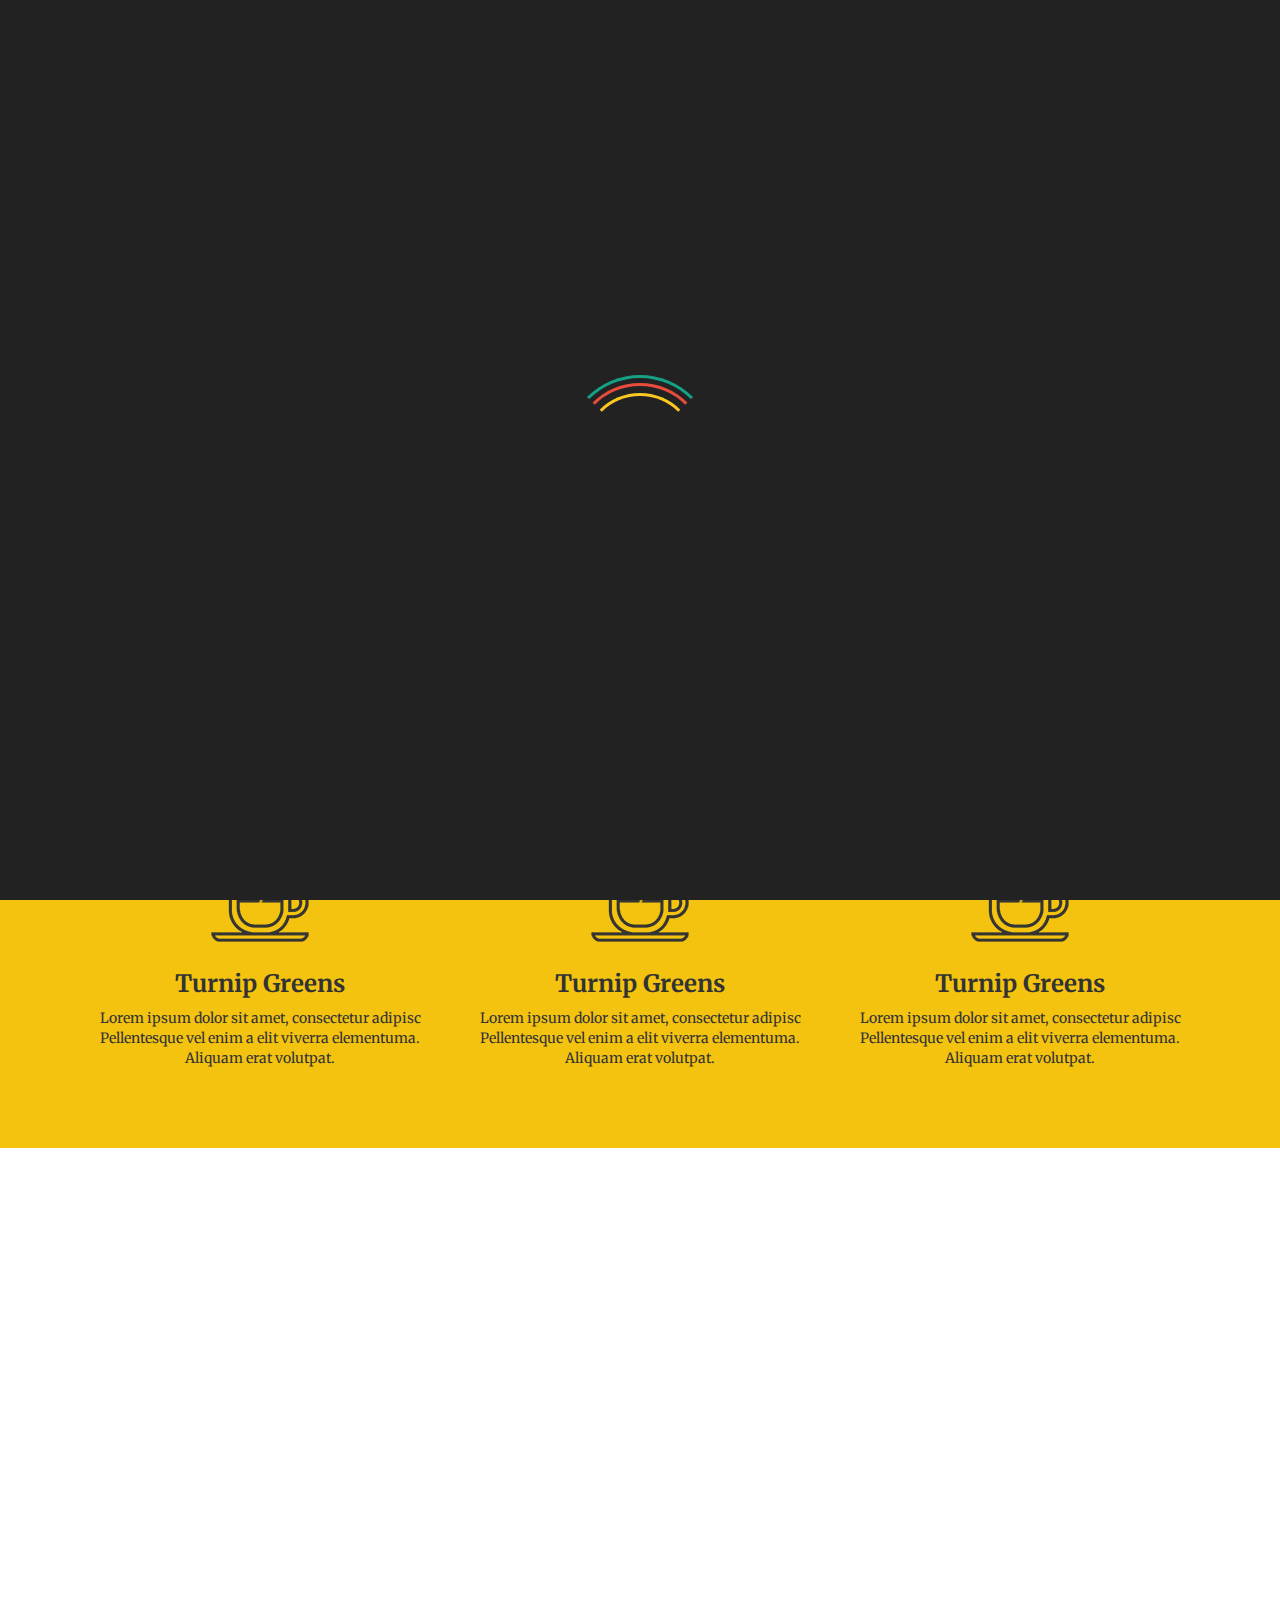
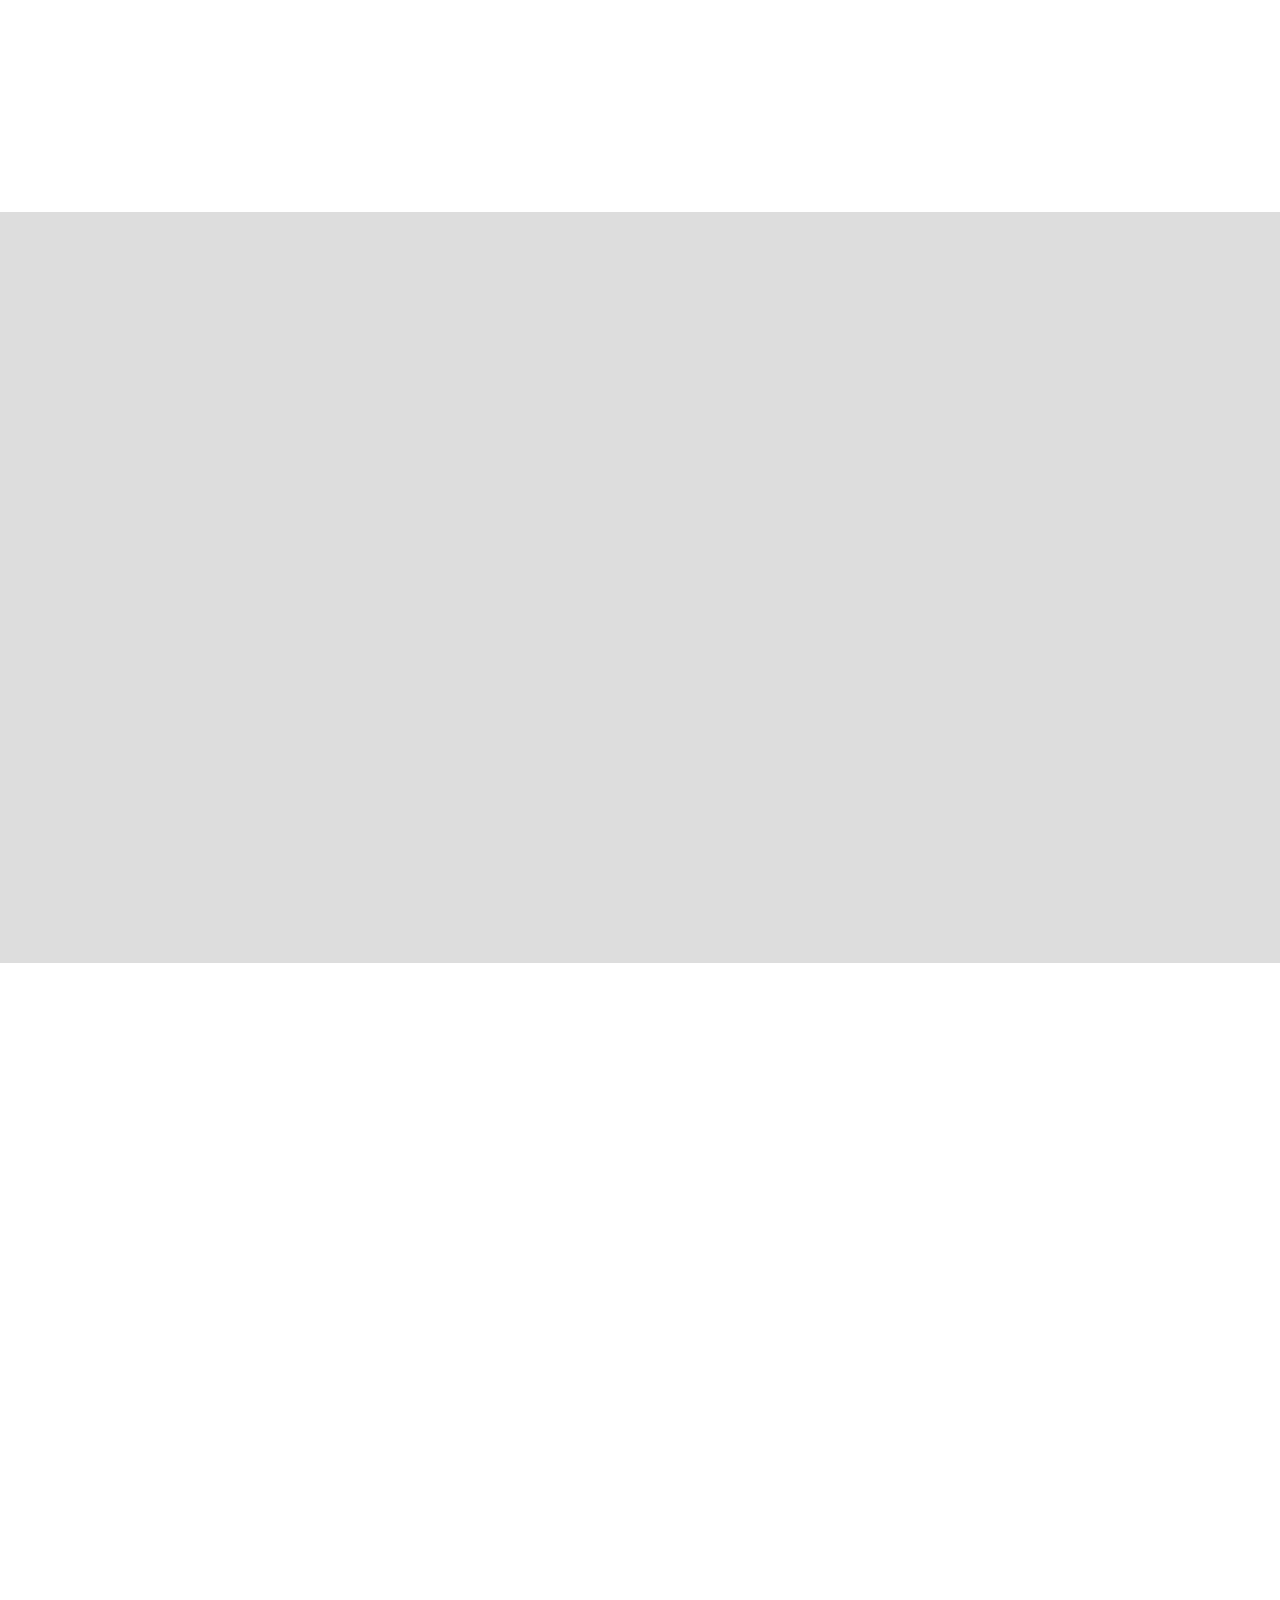
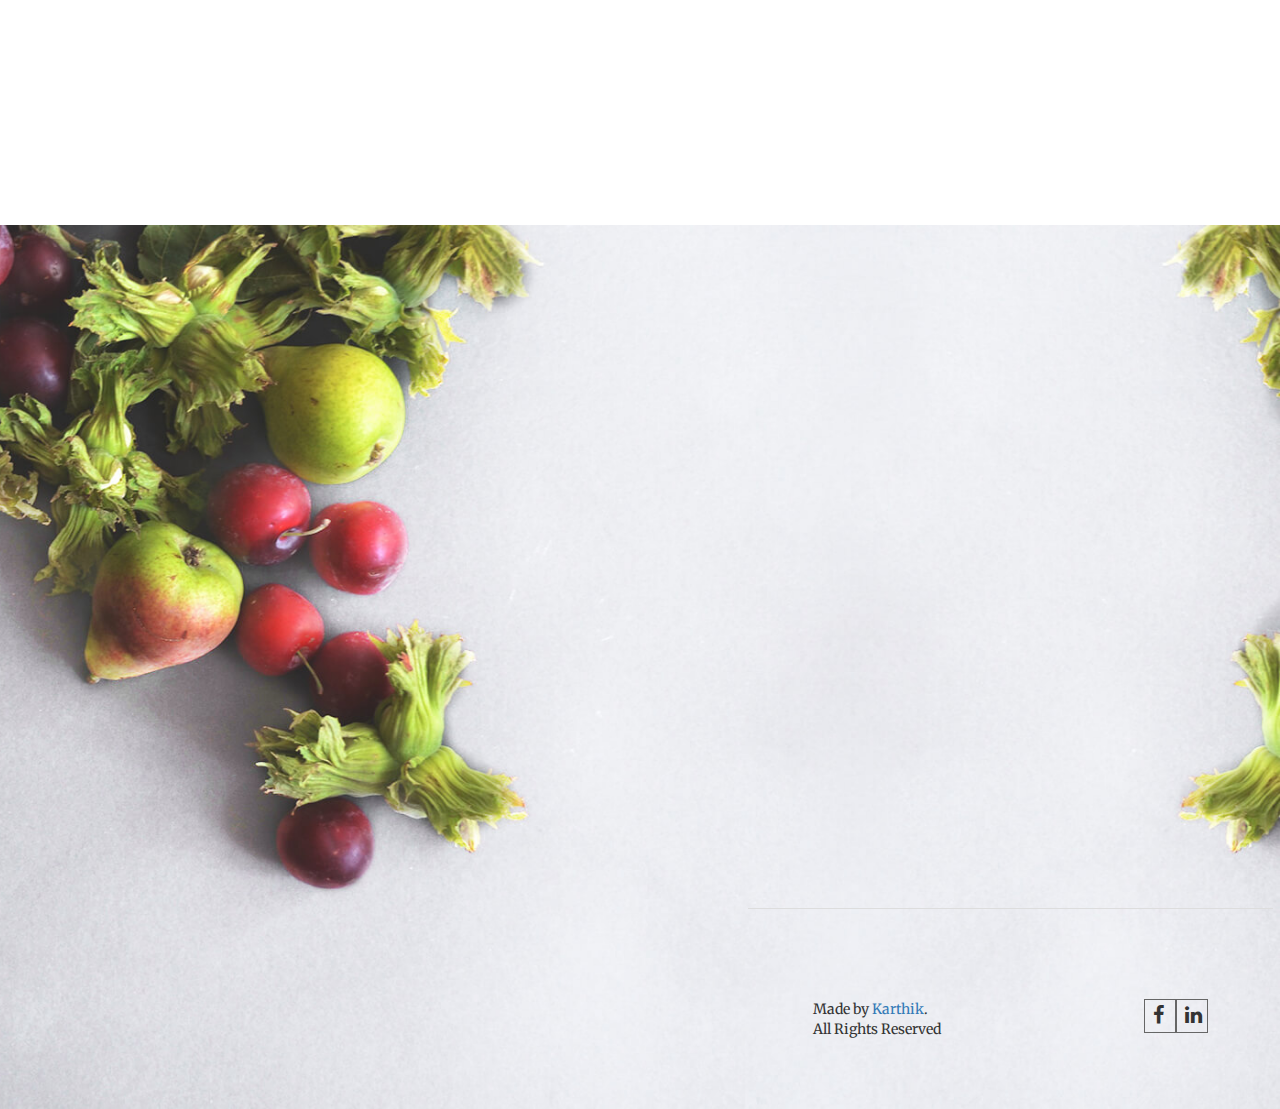
<file: restaurant/new/index.html>
<!DOCTYPE html>
<html lang="en">

<head>
  <title>Temp new</title>
  <meta charset="utf-8">
  <meta name="viewport" content="width=device-width, initial-scale=1">

  <link rel="stylesheet" href="stylesheets/bootstrap.min.css">
  <link href="https://fonts.googleapis.com/css?family=Lato" rel="stylesheet">
  <link rel="stylesheet" href="stylesheets/ellipsis.css">
  <link rel="stylesheet" href="stylesheets/animate.css">

  <link rel="stylesheet" href="stylesheets/font-awesome-4.7.0/css/font-awesome.min.css">
  <link href="https://fonts.googleapis.com/css?family=Merriweather:400,700" rel="stylesheet">




</head>

<body>
  <div id="loader-wrapper">
    <div id="loader"></div>

    <div class="loader-section section-left"></div>
    <div class="loader-section section-right"></div>

  </div>

  <div class="divclass_enterprise" id="section1">


    <nav class="navbar navbar-inverse " data-spy="affix" data-offset-top="150">
      <div class="container">
        <div class="navbar-header">
          <button type="button" class="navbar-toggle" data-toggle="collapse" data-target="#myNavbar">
            <span class="icon-bar"></span>
            <span class="icon-bar"></span>
            <span class="icon-bar"></span>
          </button>
          <!-- <a class="navbar-brand" href="index.html">Fresh Veggie</a> -->
        </div>
        <!-- <div class="" >
      <ul class="nav navbar-nav">
        
       
     
      </ul> -->
        <ul class="nav navbar-nav collapse navbar-collapse nav_pad navbar-right  " id="myNavbar">
          <li class="active"><a href="#section1">HOME</a></li>
          <li><a href="#section2">FEATURES</a></li>
          <li><a href="#section3">PRICINGS</a></li>

          <li><a href="#section4">CLIENTS</a></li>
          <li><a href="#section5">FAQ</a></li>


        </ul>
      </div>
      <!-- </div> -->
    </nav>
    <div class="container " id="">
      <div class="col-md-12">
        <div class="col-md-6 col-md-offset-6">
          <div class="wow zoomIn" data-wow-duration="0.5s" data-wow-delay="1s">

            <div class="head_text">
              <h1>Veggies are good for you, and therefore you need to eat.</h1>
              <div class="separetor"></div>

            </div>
          </div>

        </div>
        <div class="scrolldow">
          <section id="section07" class="demo">
            <a href="#section3"><span></span><span></span><span></span></a>
          </section>
        </div>
      </div>
    </div>
  </div>


  <section class=" section-padding bakcol" id="section2">
    <div class="container">
      <div class="col-md-12 ">
        <div class="row text-center head_sec_1">

          <div class="col-md-4 col col-sm-4">
            <div class="wow fadeInUp" data-wow-duration="0.5s" data-wow-delay="0.5s">

              <img src="img/coffee.png" class="img-responsive" />
              <h3>Turnip Greens</h3>
              <p>Lorem ipsum dolor sit amet, consectetur adipisc Pellentesque vel enim a elit viverra elementuma.
                Aliquam erat volutpat.</p>
            </div>
          </div>

          <div class="col-md-4 col-sm-4">
            <div class="wow fadeInUp" data-wow-duration="0.5s" data-wow-delay="1s">

              <img src="img/coffee.png" class="img-responsive" />
              <h3>Turnip Greens</h3>
              <p>Lorem ipsum dolor sit amet, consectetur adipisc Pellentesque vel enim a elit viverra elementuma.
                Aliquam erat volutpat.</p>
            </div>
          </div>

          <div class="col-md-4 col-sm-4">
            <div class="wow fadeInUp " data-wow-duration="0.5s" data-wow-delay="0.5s">

              <img src="img/coffee.png" class="img-responsive" />
              <h3>Turnip Greens</h3>
              <p>Lorem ipsum dolor sit amet, consectetur adipisc Pellentesque vel enim a elit viverra elementuma.
                Aliquam erat volutpat.</p>
            </div>
          </div>
        </div>
      </div>
    </div>

  </section>
  <section class=" section-padding " id="section3">
    <div class="container">
      <div class="col-md-12 food_menu">
        <div class="row">
          <div class="wow fadeIn " data-wow-duration="1s" data-wow-delay="0.5s">

            <div class="head_text2">
              <h1>This Month's Special</h1>
              <div class="separetor mar_bot_20"></div>

            </div>
          </div>
          <div class="wow zoomIn " data-wow-duration="1s" data-wow-delay="0.5s">

            <div class="col-md-2 col-xs-6 col-sm-3 padding_0">
              <div class="cur_img">
                <img src="img/food1.jpg" alt="Avatar" class="img-responsive" />
                <div class="overlay">
                  <div class="text">
                    <h4>RED FAVA</h4>
                    <div class="overlay_separetor"></div>
                    <p>Lorem ipsum dolor sit Pellentesque vel enim a</p>
                    <p>17$</p>
                  </div>
                </div>
              </div>
              <!-- </h3> -->
            </div>
          </div>
          <div class="wow zoomIn " data-wow-duration="1s" data-wow-delay="0.5s">

            <div class="col-md-2 col-xs-6 col-sm-3 padding_0">
              <div class="cur_img">
                <img src="img/food2.jpg" alt="Avatar" class="img-responsive" />
                <div class="overlay">
                  <div class="text">
                    <h4>RED FAVA</h4>
                    <div class="overlay_separetor"></div>
                    <p>Lorem ipsum dolor sit Pellentesque vel enim a</p>
                    <p>17$</p>
                  </div>
                </div>
              </div>
              <!-- </h3> -->
            </div>
          </div>
          <div class="wow zoomIn " data-wow-duration="1s" data-wow-delay="0.5s">

            <div class="col-md-2 col-xs-6 col-sm-3 padding_0">
              <div class="cur_img">
                <img src="img/food3.jpg" alt="Avatar" class="img-responsive" />
                <div class="overlay">
                  <div class="text">
                    <h4>RED FAVA</h4>
                    <div class="overlay_separetor"></div>
                    <p>Lorem ipsum dolor sit Pellentesque vel enim a</p>
                    <p>17$</p>
                  </div>
                </div>
              </div>
              <!-- </h3> -->
            </div>
          </div>
          <div class="wow zoomIn " data-wow-duration="1s" data-wow-delay="0.5s">

            <div class="col-md-2 col-xs-6 col-sm-3  padding_0">
              <div class="cur_img">
                <img src="img/food4.jpg" alt="Avatar" class="img-responsive" />
                <div class="overlay">
                  <div class="text">
                    <h4>RED FAVA</h4>
                    <div class="overlay_separetor"></div>
                    <p>Lorem ipsum dolor sit Pellentesque vel enim a</p>
                    <p>17$</p>
                  </div>
                </div>
              </div>
              <!-- </h3> -->
            </div>
          </div>
          <div class="wow zoomIn " data-wow-duration="1s" data-wow-delay="0.5s">

            <div class="col-md-2 col-xs-6 col-sm-3 padding_0">
              <div class="cur_img">
                <img src="img/food5.jpg" alt="Avatar" class="img-responsive" />
                <div class="overlay">
                  <div class="text">
                    <h4>RED FAVA</h4>
                    <div class="overlay_separetor"></div>
                    <p>Lorem ipsum dolor sit Pellentesque vel enim a</p>
                    <p>17$</p>
                  </div>
                </div>
              </div>
              <!-- </h3> -->
            </div>
          </div>

          <div class="col-md-2 col-xs-6 col-sm-3 padding_0">
            <div class="wow zoomIn " data-wow-duration="1s" data-wow-delay="0.5s">

              <div class="cur_img">
                <img src="img/food6.jpg" alt="Avatar" class="img-responsive" />
                <div class="overlay">
                  <div class="text">
                    <h4>RED FAVA</h4>
                    <div class="overlay_separetor"></div>
                    <p>Lorem ipsum dolor sit Pellentesque vel enim a</p>
                    <p>17$</p>
                  </div>
                </div>
              </div>
              <!-- </h3> -->
            </div>
          </div>

          <div class="col-md-2 col-xs-6 col-sm-3 padding_0">
            <div class="wow zoomIn " data-wow-duration="1s" data-wow-delay="0.5s">

              <div class="cur_img">
                <img src="img/food7.jpg" alt="Avatar" class="img-responsive" />
                <div class="overlay">
                  <div class="text">
                    <h4>RED FAVA</h4>
                    <div class="overlay_separetor"></div>
                    <p>Lorem ipsum dolor sit Pellentesque vel enim a</p>
                    <p>17$</p>
                  </div>
                </div>
              </div>
              <!-- </h3> -->
            </div>
          </div>

          <div class="col-md-2 col-xs-6 col-sm-3 padding_0">
            <div class="wow zoomIn " data-wow-duration="1s" data-wow-delay="0.5s">

              <div class="cur_img">
                <img src="img/food8.jpg" alt="Avatar" class="img-responsive" />
                <div class="overlay">
                  <div class="text">
                    <h4>RED FAVA</h4>
                    <div class="overlay_separetor"></div>
                    <p>Lorem ipsum dolor sit Pellentesque vel enim a</p>
                    <p>17$</p>
                  </div>
                </div>
              </div>
              <!-- </h3> -->
            </div>
          </div>

          <div class="col-md-2 col-xs-6 col-sm-3 padding_0">
            <div class="wow zoomIn " data-wow-duration="1s" data-wow-delay="0.5s">

              <div class="cur_img">
                <img src="img/food9.jpg" alt="Avatar" class="img-responsive" />
                <div class="overlay">
                  <div class="text">
                    <h4>RED FAVA</h4>
                    <div class="overlay_separetor"></div>
                    <p>Lorem ipsum dolor sit Pellentesque vel enim a</p>
                    <p>17$</p>
                  </div>
                </div>
              </div>
              <!-- </h3> -->
            </div>
          </div>

          <div class="col-md-2 col-xs-6 col-sm-3 padding_0">
            <div class="wow zoomIn " data-wow-duration="1s" data-wow-delay="0.5s">

              <div class="cur_img">
                <img src="img/food10.jpg" alt="Avatar" class="img-responsive" />
                <div class="overlay">
                  <div class="text">
                    <h4>RED FAVA</h4>
                    <div class="overlay_separetor"></div>
                    <p>Lorem ipsum dolor sit Pellentesque vel enim a</p>
                    <p>17$</p>
                  </div>
                </div>
              </div>
              <!-- </h3> -->
            </div>
          </div>


          <div class="col-md-2 col-xs-6 col-sm-3 padding_0">
            <div class="wow zoomIn " data-wow-duration="1s" data-wow-delay="0.5s">

              <div class="cur_img">
                <img src="img/food11.jpg" alt="Avatar" class="img-responsive" />
                <div class="overlay">
                  <div class="text">
                    <h4>RED FAVA</h4>
                    <div class="overlay_separetor"></div>
                    <p>Lorem ipsum dolor sit Pellentesque vel enim a</p>
                    <p>17$</p>
                  </div>
                </div>
              </div>
              <!-- </h3> -->
            </div>
          </div>

          <div class="col-md-2 col-xs-6 col-sm-3 padding_0">
            <div class="wow zoomIn " data-wow-duration="1s" data-wow-delay="0.5s">

              <div class="cur_img">
                <img src="img/food12.jpg" alt="Avatar" class="img-responsive" />
                <div class="overlay">
                  <div class="text">
                    <h4>RED FAVA</h4>
                    <div class="overlay_separetor"></div>
                    <p>Lorem ipsum dolor sit Pellentesque vel enim a</p>
                    <p>17$</p>
                  </div>
                </div>
              </div>
              <!-- </h3> -->
            </div>
          </div>


        </div>
      </div>
    </div>


  </section>


  <section class="section-padding sec_bak" id="section4">
    <div class="container">
      <div class="col-md-12 abt_us">
        <div class="row">

          <div class="col-md-6">
            <div class="wow slideInLeft " data-wow-duration="1s" data-wow-delay="0.5s">

              <h1>About Us</h1>

              <div class="separetor"></div>
              <h2>vegetable, in the broadest sense, any kind of plant life or plant product. The term vegetable usually refers to the fresh edible portions of certain
                herbaceous plants—roots, stems, leaves, flowers, fruit, or seeds.</h2>
              <div class="pull-right">
                <img src="img/sign.png" alt="Avatar" class="img-responsive" />
              </div>
            </div>
          </div>

          <div class="col-md-6">
            <div class="wow slideInRight " data-wow-duration="1s" data-wow-delay="0.8s">

              <img src="img/sec32.png" alt="Avatar" class="img-responsive" />
            </div>
          </div>
  </section>
  <section class="section-padding">
    <div class="">

      <div class="container">
        <div class="col-md-12 ">
          <div class="">

            <div class="head_text2">
              <div class="wow fadeIn " data-wow-duration="1s" data-wow-delay="0.5s">

                <h1>Menu</h1>
                <div class="separetor mar_bot_20"></div>

              </div>
            </div>

            <div class="menu_list_head">
              <div class="wow fadeInDown " data-wow-duration="1s" data-wow-delay="1s">

                <ul class="list-inline">
                  <li><a>Starters</a></li>
                  <li><a>Main Dishes</a></li>
                  <li><a>Desserts</a></li>

                  <li><a>Drinks</a></li>

                </ul>
              </div>
            </div>

            <div class="col-md-6 col-sm-6 ">

              <div class="menus_list">
                <div class="wow fadeInLeft " data-wow-duration="1s" data-wow-delay="0.5s">

                  <ul class="">
                    <li><a>SMOKED RICOTTA TERRINE ........................................................... 12$ <span>
                          ricotta, shallots, cheddar, capers</span></a></li>
                    <li><a>SMOKED RICOTTA TERRINE ........................................................... 12$ <span>
                          ricotta, shallots, cheddar, capers</span></a></li>
                    <li><a>SMOKED RICOTTA TERRINE ........................................................... 12$ <span>
                          ricotta, shallots, cheddar, capers</span></a></li>
                    <li><a>SMOKED RICOTTA TERRINE ........................................................... 12$ <span>
                          ricotta, shallots, cheddar, capers</span></a></li>
                    <li><a>SMOKED RICOTTA TERRINE ........................................................... 12$ <span>
                          ricotta, shallots, cheddar, capers</span></a></li>
                    <li><a>SMOKED RICOTTA TERRINE ........................................................... 12$ <span>
                          ricotta, shallots, cheddar, capers</span></a></li>

                  </ul>
                </div>
              </div>
            </div>

            <div class="col-md-6 col-sm-6">

              <div class="menus_list">
                <div class="wow fadeInRight" data-wow-duration="1s" data-wow-delay="0.7s">

                  <ul class="">
                    <li><a>SMOKED RICOTTA TERRINE ........................................................... 12$ <span>
                          ricotta, shallots, cheddar, capers</span></a></li>
                    <li><a>SMOKED RICOTTA TERRINE ........................................................... 12$ <span>
                          ricotta, shallots, cheddar, capers</span></a></li>
                    <li><a>SMOKED RICOTTA TERRINE ........................................................... 12$ <span>
                          ricotta, shallots, cheddar, capers</span></a></li>
                    <li><a>SMOKED RICOTTA TERRINE ........................................................... 12$ <span>
                          ricotta, shallots, cheddar, capers</span></a></li>
                    <li><a>SMOKED RICOTTA TERRINE ........................................................... 12$ <span>
                          ricotta, shallots, cheddar, capers</span></a></li>
                    <li><a>SMOKED RICOTTA TERRINE ........................................................... 12$ <span>
                          ricotta, shallots, cheddar, capers</span></a></li>

                  </ul>
                </div>
              </div>
            </div>
          </div>
        </div>
      </div>
    </div>
  </section>
  <section class="foot_sec" id="section5">
    <div class="container">

      <div class="col-md-12">

        <div class="col-md-6 col-md-offset-7">
          <div class="wow fadeInRight" data-wow-duration="1s" data-wow-delay="0.5s">

            <div class=" cnt_sec">
              <h1>Contact</h1>
              <div class="separetor"></div>
              <div class="cnt_sec_text">
                <div class="col-md-6">
                  <h3>Veggie</h3>
                  <p>123 ABC Avenue csk, Ind 104050</p>
                </div>
                <div class="col-md-6">
                  <h3>Reservations</h3>
                  <p>book@vegggie.com +11 123-255-4114</p>
                </div>
                <div class="col-md-12">
                  <h3>Contact form</h3>
                  <div class="col-md-6">
                    <div class="form-group">
                      <input type="text" class="form-control" placeholder="first name" name="name">

                    </div>

                  </div>
                  <div class="col-md-6">
                    <div class="form-group">
                      <input type="text" class="form-control" placeholder="Email" name="name">

                    </div>

                  </div>
                  <div class="form-group" style="margin-left: 0px;">
                    <textarea class="form-control" name="message" rows="3" placeholder="Message"></textarea>
                    <div class="form_btn_area text-center"><a href="#" class="btn">Send</a></div>
                  </div>
                </div>
              </div>
            </div>
          </div>
          <div class="copyright_text_area">
            <div class="col-md-6 col-sm-6 col-xs-12">
              <p>Made by <a target="_blank" rel="nofollow" href="#">Karthik</a>. All Rights Reserved</p>
            </div>
            <div class="col-md-6 col-sm-6 col-xs-12 soc_me">

              <ul class="pull-right">
                <li><a class="fa fa-facebook"></a></li>
                <li><a class="fa fa-linkedin"></a></li>



              </ul>
            </div>
          </div>
        </div>
      </div>
    </div>
  </section>

  <script src="js/jquery.min.js"></script>
  <script src="js/bootstrap.min.js"></script>
  <script src="js/wow.min.js"></script>
  <script type="text/javascript">
    $(document).ready(function () {

      // Fakes the loading setting a timeout
      setTimeout(function () {
        $('body').addClass('loaded');
      }, 2000);

    });
  </script>

  <!--  <script type="text/javascript">
  $(document).on('click','.navbar-collapse.in',function(e) {
    if( $(e.target).is('a:not(".dropdown-toggle")') ) {
        $(this).collapse('hide');
    }
});
</script> -->
  <script>
    $(document).ready(function () {
      // Add scrollspy to <body>
      $('body').scrollspy({ target: ".navbar", offset: 50 });

      // Add smooth scrolling on all links inside the navbar
      $("#myNavbar a").on('click', function (event) {
        // Make sure this.hash has a value before overriding default behavior
        if (this.hash !== "") {
          // Prevent default anchor click behavior
          event.preventDefault();

          // Store hash
          var hash = this.hash;

          // Using jQuery's animate() method to add smooth page scroll
          // The optional number (800) specifies the number of milliseconds it takes to scroll to the specified area
          $('html, body').animate({
            scrollTop: $(hash).offset().top
          }, 800, function () {

            // Add hash (#) to URL when done scrolling (default click behavior)
            window.location.hash = hash;
          });
        }  // End if
      });
    });
  </script>
  <!-- <script type="text/javascript">
  $(function() {
  $('a[href*=#]').on('click', function(e) {
    e.preventDefault();
    $('html, body').animate({ scrollTop: $($(this).attr('href')).offset().top}, 500, 'linear');
  });
});
</script> -->
  <script>
    wow = new WOW(
      {
        boxClass: 'wow',      // default
        animateClass: 'animated', // default
        offset: 0,          // default
        mobile: true,       // default
        live: true        // default
      })
    wow.init();
  </script>

</body>

</html>
</file>
<file: m-app/new/stylesheets/ellipsis.css>
/* line 9, ../sass/ellipsis.scss */
.ellipsis {
  white-space: nowrap;
  overflow: hidden;
  -ms-text-overflow: ellipsis;
  -o-text-overflow: ellipsis;
  text-overflow: ellipsis;
  -moz-binding: url('/stylesheets/xml/ellipsis.xml#ellipsis');
}

/* line 12, ../sass/ellipsis.scss */
a {
  -webkit-transition: background-color 0.3s ease-out;
  -moz-transition: background-color 0.3s ease-out;
  -o-transition: background-color 0.4s ease-out;
  transition: background-color 0.3s ease-out;
}

/* line 18, ../sass/ellipsis.scss */
body {
  font-family: 'Montserrat', sans-serif;
}

/* line 21, ../sass/ellipsis.scss */
.navbar-nav > li > .dropdown-menu {
  background-color: #333;
  padding-top: 20px;
  padding-bottom: 20px;
}

/* line 26, ../sass/ellipsis.scss */
.navbar-inverse .navbar-nav > .open > a, .navbar-inverse .navbar-nav > .open > a:focus, .navbar-inverse .navbar-nav > .open > a:hover {
  background-color: #333;
}

/* line 29, ../sass/ellipsis.scss */
.dropdown-menu li a {
  font-size: 14px !important;
  padding-bottom: 20px;
  text-transform: capitalize !important;
  letter-spacing: 1px;
}
/* line 34, ../sass/ellipsis.scss */
.dropdown-menu li a:hover {
  background-color: transparent;
}

/* line 38, ../sass/ellipsis.scss */
.dropdown-menu li a:active, .dropdown-menu li a.active, .dropdown-menu li a:focus {
  background-color: transparent;
}

/* line 41, ../sass/ellipsis.scss */
.navnw {
  background: url(../img/image13.jpg);
  background-size: cover;
}
/* line 45, ../sass/ellipsis.scss */
.navnw .navbar-inverse {
  background-color: transparent;
  border-color: transparent;
  margin-top: 10px;
}
/* line 49, ../sass/ellipsis.scss */
.navnw .navbar-inverse .btn {
  padding-top: 8px;
  padding-bottom: 5px;
  padding-left: 20px;
  padding-right: 20px;
  border-radius: 30px;
  margin-top: 5px;
  background-color: transparent;
  color: #fff;
  border: 2px solid #fff;
  margin-right: 20px;
  margin-left: 10px;
  font-size: 12px;
  font-weight: bold;
  letter-spacing: 2px;
}
/* line 66, ../sass/ellipsis.scss */
.navnw .navbar-inverse .fa-apple, .navnw .navbar-inverse .fa-android {
  padding-right: 12px;
}
/* line 70, ../sass/ellipsis.scss */
.navnw .navbar-inverse li a {
  font-size: 12px;
  color: #fff;
  text-transform: uppercase;
  font-weight: 700;
  letter-spacing: 1px;
}

/* line 81, ../sass/ellipsis.scss */
.navbar-inverse .navbar-brand {
  font-weight: bold;
  color: #fff;
}

/* line 85, ../sass/ellipsis.scss */
.navbar-inverse .navbar-nav > .active > a, .navbar-inverse .navbar-nav > .active > a:focus, .navbar-inverse .navbar-nav > .active > a:hover {
  background-color: transparent;
}

/* line 88, ../sass/ellipsis.scss */
.navbar-inverse .btn:hover {
  background-color: #fff !important;
  color: #333 !important;
  border-color: #fff;
}

/* line 93, ../sass/ellipsis.scss */
.header_text {
  padding: 250px  0px;
  text-align: right;
  background-color: rgba(0, 0, 0, 0.4);
}
/* line 97, ../sass/ellipsis.scss */
.header_text h1 {
  color: #fff;
  font-size: 70px;
  font-weight: bold;
}
/* line 102, ../sass/ellipsis.scss */
.header_text .btn {
  padding: 10px 20px;
  font-size: 12px;
  font-weight: bold;
  text-transform: uppercase;
  border-radius: 15px;
  background-color: #535353;
  color: #fff;
  border-color: #535353;
  letter-spacing: 2px;
}
/* line 112, ../sass/ellipsis.scss */
.header_text .btn:hover {
  background-color: #333;
  border-color: #333;
}
/* line 118, ../sass/ellipsis.scss */
.header_text p {
  color: #fff;
  font-size: 18px;
  margin-bottom: 20px;
  margin-top: 30px;
}
/* line 124, ../sass/ellipsis.scss */
.header_text i {
  position: absolute;
  left: 50%;
  bottom: 50px;
  color: #fff;
  display: inline-block;
  margin-left: -12px;
  font-size: 40px;
  line-height: 10px;
  z-index: 999;
  -webkit-animation: bounce 3000ms infinite;
  animation: bounce 3000ms infinite;
}

/* line 140, ../sass/ellipsis.scss */
.head_img img {
  margin-top: -100px;
}

/* line 144, ../sass/ellipsis.scss */
.affix {
  background-color: #545454 !important;
  margin-top: 0px !important;
  padding-top: 5px;
  padding-bottom: 5px;
}

/* line 150, ../sass/ellipsis.scss */
.sec1_img {
  margin-top: 80px;
  margin-bottom: 80px;
}
/* line 153, ../sass/ellipsis.scss */
.sec1_img img {
  padding-left: 20px;
  padding-right: 20px;
  margin-bottom: 20px;
}
/* line 159, ../sass/ellipsis.scss */
.sec1_img h4 {
  text-align: center;
  font-weight: bold;
  margin-top: 20px;
  font-size: 22px;
}
/* line 165, ../sass/ellipsis.scss */
.sec1_img h5 {
  text-align: center;
  color: #777;
  font-style: italic;
  font-size: 18px;
}
/* line 172, ../sass/ellipsis.scss */
.sec1_img p {
  padding: 10px;
  text-align: center;
  font-size: 16px;
}

/* line 181, ../sass/ellipsis.scss */
.sec1_head {
  text-align: center;
}
/* line 183, ../sass/ellipsis.scss */
.sec1_head h2 {
  font-size: 40px;
  font-weight: bold;
  margin-bottom: 20px;
}
/* line 188, ../sass/ellipsis.scss */
.sec1_head p {
  font-size: 18px;
}

/* line 192, ../sass/ellipsis.scss */
.sec_pad {
  padding-top: 50px;
  padding-bottom: 50px;
}

/* line 197, ../sass/ellipsis.scss */
.sec_pad1 {
  padding-top: 80px;
  padding-bottom: 80px;
}

/* line 202, ../sass/ellipsis.scss */
.bak_col1 {
  background-color: #F4F4F4;
}

/* line 205, ../sass/ellipsis.scss */
.header_Sec_2 {
  text-align: right;
}
/* line 207, ../sass/ellipsis.scss */
.header_Sec_2 h1 {
  color: #333;
  font-size: 40px;
  font-weight: bold;
}
/* line 212, ../sass/ellipsis.scss */
.header_Sec_2 .btn {
  padding: 10px 20px;
  font-size: 12px;
  font-weight: bold;
  text-transform: uppercase;
  border-radius: 15px;
  background-color: #535353;
  color: #fff;
  border-color: #535353;
  letter-spacing: 2px;
}
/* line 222, ../sass/ellipsis.scss */
.header_Sec_2 .btn:hover {
  background-color: #333;
  border-color: #333;
}
/* line 228, ../sass/ellipsis.scss */
.header_Sec_2 p {
  color: #333;
  font-size: 18px;
  margin-bottom: 20px;
  margin-top: 30px;
}

/* line 236, ../sass/ellipsis.scss */
.sec_3 {
  text-align: center;
}
/* line 238, ../sass/ellipsis.scss */
.sec_3 .fa {
  background-color: #fff;
  border-radius: 50%;
  padding: 30px;
  margin-bottom: 20px;
}
/* line 244, ../sass/ellipsis.scss */
.sec_3 .fa-heart-o {
  color: red;
}
/* line 247, ../sass/ellipsis.scss */
.sec_3 .fa-globe {
  color: #27AAE0;
}
/* line 250, ../sass/ellipsis.scss */
.sec_3 .fa-smile-o {
  color: #777;
}
/* line 253, ../sass/ellipsis.scss */
.sec_3 h4 {
  font-size: 24px;
  font-weight: bold;
  margin-bottom: 10px;
}
/* line 258, ../sass/ellipsis.scss */
.sec_3 h5 {
  color: #777;
  font-style: italic;
}
/* line 262, ../sass/ellipsis.scss */
.sec_3 p {
  margin-top: 20px;
  font-size: 16px;
}

/* line 267, ../sass/ellipsis.scss */
.sec_5 {
  background: url(../img/image13.jpg);
  background-size: cover;
}
/* line 271, ../sass/ellipsis.scss */
.sec_5 .cli_1 {
  background-color: #fff;
  padding: 30px 30px 50px 30px;
  font-size: 20px;
  line-height: 1.8;
  text-align: center;
  margin-top: 50px;
}
/* line 278, ../sass/ellipsis.scss */
.sec_5 .cli_1 p {
  font-style: italic;
  color: #5c5858;
}

/* line 284, ../sass/ellipsis.scss */
.sec_5_backgr {
  background-color: rgba(255, 255, 255, 0.7);
  padding-bottom: 40px;
}

/* line 288, ../sass/ellipsis.scss */
.sec5_text {
  text-align: center;
}
/* line 290, ../sass/ellipsis.scss */
.sec5_text h1 {
  font-weight: bold;
  color: #333;
  font-size: 40px;
}
/* line 295, ../sass/ellipsis.scss */
.sec5_text p {
  color: #333;
  font-size: 16px;
}

/* line 300, ../sass/ellipsis.scss */
.sec_5_img_bot {
  position: absolute;
  bottom: -75px;
  margin-left: 65px;
}
/* line 306, ../sass/ellipsis.scss */
.sec_5_img_bot img {
  border-radius: 50%;
  height: 60px;
}
/* line 311, ../sass/ellipsis.scss */
.sec_5_img_bot h4 {
  font-weight: bold;
  margin-top: 20px;
}

/* line 316, ../sass/ellipsis.scss */
.sec_5_img_btin {
  text-align: center;
  display: flex;
  justify-content: center;
}

/* line 321, ../sass/ellipsis.scss */
.pric_head {
  background-color: #f4f4f4;
  text-align: center;
  padding: 40px;
  padding: 40px;
  margin-bottom: 6px;
}
/* line 331, ../sass/ellipsis.scss */
.pric_head h1 {
  font-weight: bold;
  font-size: 40px;
}
/* line 335, ../sass/ellipsis.scss */
.pric_head sup {
  padding-right: 5px;
  font-size: 24px !important;
}
/* line 339, ../sass/ellipsis.scss */
.pric_head sub {
  padding-left: 5px;
}
/* line 342, ../sass/ellipsis.scss */
.pric_head h5 {
  margin-top: 30px;
  font-style: italic;
}
/* line 346, ../sass/ellipsis.scss */
.pric_head ul {
  list-style: none;
  padding: 0px;
  margin-bottom: 40px;
}
/* line 350, ../sass/ellipsis.scss */
.pric_head ul li {
  margin-top: 10px;
  margin-bottom: 10px;
}
/* line 354, ../sass/ellipsis.scss */
.pric_head ul li:nth-child(2) {
  border-top: 1px solid #ddd;
  border-bottom: 1px solid #ddd;
  padding-top: 10px;
  padding-bottom: 10px;
}
/* line 361, ../sass/ellipsis.scss */
.pric_head .btn {
  background-color: transparent;
  border-radius: 20px;
  padding: 10px 30px;
  color: #333;
  border-color: #333;
  text-transform: uppercase;
  font-weight: bold;
  font-size: 12px;
  margin-top: 20px;
}

/* line 373, ../sass/ellipsis.scss */
.pric_bord {
  border: 1px solid #E8E8E8;
  padding: 10px 10px 5px 10px;
  border-radius: 4px;
}

/* line 379, ../sass/ellipsis.scss */
.pric_padd {
  margin-top: 60px;
}

/* line 382, ../sass/ellipsis.scss */
#parallax-world-of-ugg .parallax-one {
  overflow: hidden;
  position: relative;
  width: 100%;
  background-image: url(../img/img2.jpg);
  background-attachment: fixed;
  background-size: cover;
  -moz-background-size: cover;
  -webkit-background-size: cover;
  background-repeat: no-repeat;
  background-position: top center;
}

/* line 387, ../sass/ellipsis.scss */
#parallax-world-of-ugg .block {
  background: white;
  padding: 60px;
  width: 820px;
  margin: 0 auto;
  text-align: justify;
}

/* line 388, ../sass/ellipsis.scss */
.para_text {
  background-color: rgba(255, 255, 255, 0.7);
  padding-top: 170px;
  padding-bottom: 170px;
}
/* line 392, ../sass/ellipsis.scss */
.para_text h1 {
  font-size: 70px;
  text-transform: uppercase;
  font-weight: bold;
}

/* line 398, ../sass/ellipsis.scss */
#parallax-world-of-ugg .header_Sec_2 {
  text-align: center;
}

/* line 402, ../sass/ellipsis.scss */
footer p {
  padding: 30px 0px 20px 0px;
  font-size: 18px;
}

@media only screen and (min-device-width: 320px) and (max-device-width: 480px) {
  /* line 418, ../sass/ellipsis.scss */
  .header_text {
    text-align: center;
    padding: 80px 0px;
  }
  /* line 421, ../sass/ellipsis.scss */
  .header_text h1 {
    font-size: 30px;
  }
  /* line 424, ../sass/ellipsis.scss */
  .header_text p {
    font-size: 12px;
    margin-top: 15px;
    margin-bottom: 15px;
  }
  /* line 429, ../sass/ellipsis.scss */
  .header_text i {
    bottom: 20px;
  }

  /* line 437, ../sass/ellipsis.scss */
  .head_img img {
    width: 50%;
    margin-top: 15px;
    height: 140px;
    margin: 10px auto;
  }

  /* line 444, ../sass/ellipsis.scss */
  .sec1_head h2 {
    font-size: 36px;
  }

  /* line 447, ../sass/ellipsis.scss */
  .sec1_head p {
    font-size: 16px;
  }

  /* line 450, ../sass/ellipsis.scss */
  .sec1_img p {
    margin-bottom: 30px;
  }

  /* line 453, ../sass/ellipsis.scss */
  .header_Sec_2 {
    text-align: center;
  }

  /* line 456, ../sass/ellipsis.scss */
  .header_Sec_2 .btn {
    margin-bottom: 20px;
  }

  /* line 459, ../sass/ellipsis.scss */
  .sec_3 p {
    margin-bottom: 50px;
  }

  /* line 462, ../sass/ellipsis.scss */
  .sec_5 .cli_1 {
    margin-top: 100px;
  }

  /* line 465, ../sass/ellipsis.scss */
  .sec_5_img_bot {
    margin-left: 20px;
  }

  /* line 468, ../sass/ellipsis.scss */
  .pric_bord {
    margin-bottom: 30px;
  }

  /* line 471, ../sass/ellipsis.scss */
  .para_text h1 {
    font-size: 36px;
  }

  /* line 474, ../sass/ellipsis.scss */
  footer p {
    font-size: 15px;
  }
}
@media only screen and (min-device-width: 768px) and (max-device-width: 1024px) {
  /* line 479, ../sass/ellipsis.scss */
  .navnw .navbar-inverse .btn {
    padding-left: 6px;
    padding-right: 10px;
    font-size: 11px;
    margin-right: 10px;
  }

  /* line 485, ../sass/ellipsis.scss */
  .navnw .navbar-inverse li a {
    font-size: 14px;
  }

  /* line 488, ../sass/ellipsis.scss */
  .header_text {
    text-align: center;
    padding: 150px 0px;
  }
  /* line 491, ../sass/ellipsis.scss */
  .header_text h1 {
    font-size: 40px;
  }

  /* line 495, ../sass/ellipsis.scss */
  .head_img {
    display: flex;
    align-content: center;
    justify-content: center;
  }
  /* line 499, ../sass/ellipsis.scss */
  .head_img img {
    width: 70%;
    margin-top: 15px;
  }

  /* line 504, ../sass/ellipsis.scss */
  .sec1_img img {
    padding-left: 75px;
    padding-right: 75px;
    width: 100%;
  }

  /* line 509, ../sass/ellipsis.scss */
  .sec1_text {
    margin-bottom: 60px;
  }

  /* line 512, ../sass/ellipsis.scss */
  .sec_5 .cli_1 {
    margin-top: 100px;
  }

  /* line 515, ../sass/ellipsis.scss */
  .sec_5_img_bot {
    margin-left: 240px;
  }

  /* line 519, ../sass/ellipsis.scss */
  .pric_bord {
    margin-bottom: 20px;
  }
}
@media only screen and (min-device-width: 768px) and (max-device-width: 1024px) and (orientation: landscape) {
  /* line 524, ../sass/ellipsis.scss */
  .header_text {
    padding: 245px  0px;
    text-align: right;
    background-color: rgba(0, 0, 0, 0.4);
  }
  /* line 528, ../sass/ellipsis.scss */
  .header_text h1 {
    color: #fff;
    font-size: 70px;
    font-weight: bold;
  }
  /* line 533, ../sass/ellipsis.scss */
  .header_text .btn {
    padding: 10px 20px;
    font-size: 12px;
    font-weight: bold;
    text-transform: uppercase;
    border-radius: 15px;
    background-color: #535353;
    color: #fff;
    border-color: #535353;
    letter-spacing: 2px;
  }
  /* line 543, ../sass/ellipsis.scss */
  .header_text .btn:hover {
    background-color: #333;
    border-color: #333;
  }
  /* line 549, ../sass/ellipsis.scss */
  .header_text p {
    color: #fff;
    font-size: 18px;
    margin-bottom: 20px;
    margin-top: 30px;
  }
  /* line 555, ../sass/ellipsis.scss */
  .header_text i {
    position: absolute;
    left: 50%;
    bottom: 50px;
    color: #fff;
    display: inline-block;
    margin-left: -12px;
    font-size: 40px;
    line-height: 10px;
    z-index: 999;
    -webkit-animation: bounce 3000ms infinite;
    animation: bounce 3000ms infinite;
  }

  /* line 570, ../sass/ellipsis.scss */
  .sec1_img {
    margin-top: 80px;
    margin-bottom: 80px;
  }
  /* line 573, ../sass/ellipsis.scss */
  .sec1_img img {
    padding-left: 20px;
    padding-right: 20px;
    margin-bottom: 20px;
  }

  /* line 580, ../sass/ellipsis.scss */
  .sec_5_img_bot {
    margin-left: -35px;
  }

  /* line 583, ../sass/ellipsis.scss */
  .pric_bord {
    margin-bottom: 20px;
  }
}
</file>
<file: product/ss/stylesheets/ellipsis.css>
/* line 9, ../sass/ellipsis.scss */
.ellipsis {
  white-space: nowrap;
  overflow: hidden;
  -ms-text-overflow: ellipsis;
  -o-text-overflow: ellipsis;
  text-overflow: ellipsis;
  -moz-binding: url('/stylesheets/xml/ellipsis.xml#ellipsis');
}

/* line 12, ../sass/ellipsis.scss */
a:focus {
  outline: none;
  outline-offset: none;
}

/* line 17, ../sass/ellipsis.scss */
.bot_img a {
  color: #00B931;
  text-decoration: none;
  cursor: pointer;
}
/* line 21, ../sass/ellipsis.scss */
.bot_img a:hover {
  color: #fff;
}

/* line 26, ../sass/ellipsis.scss */
.owl-prev {
  height: 50px;
  position: absolute;
  top: 40%;
  margin-left: -20px;
  display: block !important;
  border: 0px solid black;
  background: rgba(255, 255, 255, 0.5) !important;
  font-size: 30px !important;
  left: 40px;
}

/* line 41, ../sass/ellipsis.scss */
.owl-next {
  height: 50px;
  position: absolute;
  top: 40%;
  right: 50px;
  display: block !important;
  border: 0px solid black;
  background: rgba(255, 255, 255, 0.5) !important;
  font-size: 30px !important;
}

/* line 52, ../sass/ellipsis.scss */
.owl-dots {
  position: absolute;
  top: 80%;
  display: block !important;
  left: 45%;
}

/* line 59, ../sass/ellipsis.scss */
.panel-heading .panel-title a[aria-expanded="true"] span {
  color: #00B906 !important;
}

/* line 62, ../sass/ellipsis.scss */
body {
  transition: background-color .5s;
}

/* line 66, ../sass/ellipsis.scss */
.navbar-header span {
  cursor: pointer;
}

/* line 70, ../sass/ellipsis.scss */
.navbar-inverse .navbar-nav > li > a:focus, .navbar-inverse .navbar-nav > li > a:hover {
  color: #000;
}

/* line 76, ../sass/ellipsis.scss */
.sidenav {
  height: 100%;
  width: 0;
  position: fixed;
  z-index: 1;
  top: 0;
  left: auto;
  background-color: #111;
  overflow-x: hidden;
  transition: 0.5s;
  padding-top: 60px;
  right: 0;
}

/* line 90, ../sass/ellipsis.scss */
.sidenav a {
  padding: 8px 8px 8px 32px;
  text-decoration: none;
  font-size: 17px;
  color: #818181;
  display: block;
  transition: 0.3s;
}

/* line 99, ../sass/ellipsis.scss */
.sidenav a:hover {
  color: #f1f1f1;
}

/* line 103, ../sass/ellipsis.scss */
.sidenav .closebtn {
  position: absolute;
  top: 0;
  right: 25px;
  font-size: 36px;
  margin-left: 50px;
}

@media screen and (max-height: 450px) {
  /* line 112, ../sass/ellipsis.scss */
  .sidenav {
    padding-top: 15px;
  }

  /* line 113, ../sass/ellipsis.scss */
  .sidenav a {
    font-size: 18px;
  }
}
/* line 115, ../sass/ellipsis.scss */
a {
  transition: .5s;
}

/* line 118, ../sass/ellipsis.scss */
.btn {
  transition: .5s;
}

/* line 124, ../sass/ellipsis.scss */
.head_img img {
  width: 100%;
  margin-top: 65px;
}

/* line 128, ../sass/ellipsis.scss */
.btn-success.focus, .btn-success:focus {
  border-color: #449d44;
}

/* line 131, ../sass/ellipsis.scss */
.btn.active.focus, .btn.active:focus, .btn.focus, .btn:active.focus, .btn:active:focus, .btn:focus {
  outline: none;
  outline-offset: 0px;
}

/* line 136, ../sass/ellipsis.scss */
.nav_new .navbar-brand {
  color: #333;
  font-weight: 700;
}
/* line 143, ../sass/ellipsis.scss */
.nav_new .navbar-inverse {
  background-color: #fff;
  border-color: #fff;
  margin-bottom: 0px !important;
  padding-top: 10px;
}
/* line 151, ../sass/ellipsis.scss */
.nav_new .navbar {
  margin-bottom: 0px;
  padding-top: 10px;
}

/* line 161, ../sass/ellipsis.scss */
.head_img img {
  width: 100%;
  display: block;
}

/* line 166, ../sass/ellipsis.scss */
.head_img_text {
  position: absolute;
  top: 50%;
  left: 50%;
  transform: translate(-50%, -50%);
  text-align: center;
  color: white;
}
/* line 174, ../sass/ellipsis.scss */
.head_img_text h1 {
  font-size: 60px;
  font-weight: 400;
  margin-bottom: 20px;
}
/* line 179, ../sass/ellipsis.scss */
.head_img_text h4 {
  font-size: 24px;
  margin-bottom: 30px;
}
/* line 183, ../sass/ellipsis.scss */
.head_img_text button {
  padding: 20px 20px;
  font-size: 18px;
}
/* line 187, ../sass/ellipsis.scss */
.head_img_text .vid_sec {
  cursor: pointer;
  color: #bdbdbd;
  transition: 0.5s;
}
/* line 191, ../sass/ellipsis.scss */
.head_img_text .vid_sec i {
  padding-right: 10px;
}
/* line 194, ../sass/ellipsis.scss */
.head_img_text .vid_sec h3 {
  font-size: 18px;
}
/* line 197, ../sass/ellipsis.scss */
.head_img_text .vid_sec:hover {
  color: #fff;
}

@font-face {
  font-family: 'droid-sans-bold';
  font-style: normal;
  font-weight: 700;
  src: local("droid-sans-bold"), local("droid-sans-bold"), url(../fonts/droid-sans-bold.woff2) format("woff2");
}
@font-face {
  font-family: 'droid-sans-regular';
  font-style: normal;
  font-weight: 400;
  src: local("droid-sans-regular"), local("droid-sans-regular"), url(../fonts/droid-sans-regular.woff2) format("woff2");
}
/* line 233, ../sass/ellipsis.scss */
body {
  font-family: 'droid-sans-regular';
  font-weight: 400;
}

/* line 237, ../sass/ellipsis.scss */
.head_img {
  background: url(../img/head1.jpg);
  background-size: cover;
  height: 100vh;
  color: #fff;
  background-repeat: no-repeat;
  margin-top: 65px;
}

/* line 247, ../sass/ellipsis.scss */
.navbar-inverse .navbar-toggle .icon-bar {
  background-color: #333;
}

/* line 250, ../sass/ellipsis.scss */
.nav_new .navbar-nav .active a,
.nav_new .navbar-nav .active a:focus,
.nav_new .navbar-nav .active a:hover {
  color: #00B906;
  background-color: transparent;
}

/* line 256, ../sass/ellipsis.scss */
.btn-success {
  background-color: #00B906;
}

/* line 259, ../sass/ellipsis.scss */
.nav_new .navbar-nav li a {
  color: #000;
  font-size: 16px;
  font-family: 'droid-sans-regular';
  font-weight: 400;
}

/* line 266, ../sass/ellipsis.scss */
.nav_new .navbar-nav li a:hover {
  color: #00B906;
}

/* line 269, ../sass/ellipsis.scss */
.nav_new .navbar-brand:hover {
  color: #00B906;
}

/* line 272, ../sass/ellipsis.scss */
.section-padding {
  padding: 100px 0px;
}

/* line 275, ../sass/ellipsis.scss */
.sec_border {
  border-bottom: 1px solid #eee;
}

/* line 279, ../sass/ellipsis.scss */
.sec1_text h2 {
  font-weight: bold;
  text-align: center;
  margin-bottom: 40px;
  position: relative;
}
/* line 288, ../sass/ellipsis.scss */
.sec1_text h4 {
  text-align: center;
  margin-bottom: 50px;
  font-size: 20px;
  line-height: 1.5;
  color: #1a1a1a;
}

/* line 296, ../sass/ellipsis.scss */
.feature-center {
  padding-left: 10px;
  padding-right: 10px;
  float: left;
  width: 100%;
  margin-bottom: 40px;
}

/* line 304, ../sass/ellipsis.scss */
.sec2_text h2 {
  font-weight: bold;
  text-align: center;
  margin-bottom: 40px;
  text-align: left;
  font-size: 34px;
  line-height: 1.5;
  font-weight: 700;
  color: #000;
  position: relative;
  padding-bottom: 10px;
}
/* line 316, ../sass/ellipsis.scss */
.sec2_text h4 {
  padding-bottom: 20px;
  font-size: 20px;
  line-height: 1.5;
  color: #1a1a1a;
}

/* line 324, ../sass/ellipsis.scss */
.sec1_center .sec1_icon {
  width: 90px;
  height: 90px;
  border: 1px solid #eaeaea;
  display: table;
  margin: 0 auto 30px;
  -webkit-border-radius: 50%;
  -moz-border-radius: 50%;
  -ms-border-radius: 50%;
  border-radius: 50%;
  display: flex;
  align-content: center;
  justify-content: center;
}
/* line 339, ../sass/ellipsis.scss */
.sec1_center .sec1_icon i {
  display: table-cell;
  vertical-align: middle;
  height: 90px;
  font-size: 40px;
  line-height: 90px;
  color: #00B906;
}

/* line 352, ../sass/ellipsis.scss */
.sec1_text h5 {
  line-height: 1.8;
  font-size: 17px;
  text-align: center;
}
/* line 357, ../sass/ellipsis.scss */
.sec1_text h3 {
  font-weight: bold;
  text-align: center;
  margin-bottom: 20px;
}

/* line 363, ../sass/ellipsis.scss */
.sec1_line h2::after {
  position: absolute;
  bottom: 0;
  content: "";
  width: 50px;
  margin-left: -25px;
  height: 2px;
  left: 50%;
  background: #00B906;
  top: 50px;
}

/* line 374, ../sass/ellipsis.scss */
.sec2_line h2::after {
  left: 40px !important;
}

/* line 377, ../sass/ellipsis.scss */
.sec6_line h2::after {
  position: absolute;
  bottom: 0;
  content: "";
  width: 50px;
  margin-left: -25px;
  height: 2px;
  left: 50%;
  background: #fff;
  top: 50px;
}

/* line 388, ../sass/ellipsis.scss */
.cnt button {
  padding: 16px 0px;
  width: 100%;
  background-color: #D9534F;
  color: #fff;
  text-transform: uppercase;
  border-color: #D9534F;
  font-size: 15px;
}

/* line 398, ../sass/ellipsis.scss */
.cnt button:hover, .cnt button:active, .cnt button:focus, .cnt button:active:focus {
  background: #d43f3a;
  border-color: #d43f3a;
  color: #fff;
}

/* line 403, ../sass/ellipsis.scss */
.cnt_2 h3 {
  position: absolute;
  color: #fff;
  font-size: 30px;
}

/* line 412, ../sass/ellipsis.scss */
.sub_head h4 {
  margin-bottom: 20px;
}
/* line 416, ../sass/ellipsis.scss */
.sub_head h3 {
  font-weight: 700;
  margin-bottom: 20px;
  font-size: 18px;
}
/* line 421, ../sass/ellipsis.scss */
.sub_head p {
  line-height: 1.6;
  font-size: 15px;
}
/* line 425, ../sass/ellipsis.scss */
.sub_head ul {
  padding: 0px;
}
/* line 427, ../sass/ellipsis.scss */
.sub_head ul li {
  list-style: none;
  padding-bottom: 10px;
  color: #00B906;
}
/* line 431, ../sass/ellipsis.scss */
.sub_head ul li a {
  list-style: none;
  padding-bottom: 10px;
  color: #00B906;
  cursor: pointer;
  font-size: 16px;
}
/* line 440, ../sass/ellipsis.scss */
.sub_head .fa {
  color: #00B906;
  padding-right: 10px;
}

/* line 446, ../sass/ellipsis.scss */
.cont_list h4 {
  color: #00B906;
}

/* line 450, ../sass/ellipsis.scss */
.bot {
  margin-bottom: 20px;
}
/* line 452, ../sass/ellipsis.scss */
.bot .fa {
  font-size: 20px;
  padding-right: 10px;
  color: #00B906;
}

/* line 458, ../sass/ellipsis.scss */
#scroll {
  position: fixed;
  right: 10px;
  bottom: 10px;
  cursor: pointer;
  width: 50px;
  height: 50px;
  background-color: #0f0f1180;
  text-indent: -9999px;
  display: none;
  -webkit-border-radius: 60px;
  -moz-border-radius: 60px;
  border-radius: 60px;
  z-index: 1111;
}

/* line 473, ../sass/ellipsis.scss */
#scroll span {
  position: absolute;
  top: 50%;
  left: 50%;
  margin-left: -8px;
  margin-top: -12px;
  height: 0;
  width: 0;
  border: 8px solid transparent;
  border-bottom-color: #ffffff;
}

/* line 484, ../sass/ellipsis.scss */
#scroll:hover {
  background-color: #5CB85C;
  opacity: 1;
  filter: "alpha(opacity=100)";
  -ms-filter: "alpha(opacity=100)";
}

/* line 490, ../sass/ellipsis.scss */
.cnt img {
  height: 300px;
  width: 100%;
}

/* line 494, ../sass/ellipsis.scss */
.sec6 .form-control {
  height: 54px;
  background-color: transparent;
  border: 2px solid rgba(255, 255, 255, 0.2) !important;
}

/* line 499, ../sass/ellipsis.scss */
.form-control::-webkit-input-placeholder {
  color: white;
}

/* WebKit, Blink, Edge */
/* line 500, ../sass/ellipsis.scss */
.form-control:-moz-placeholder {
  color: white;
}

/* Mozilla Firefox 4 to 18 */
/* line 501, ../sass/ellipsis.scss */
.form-control::-moz-placeholder {
  color: white;
}

/* Mozilla Firefox 19+ */
/* line 502, ../sass/ellipsis.scss */
.form-control:-ms-input-placeholder {
  color: white;
}

/* Internet Explorer 10-11 */
/* line 503, ../sass/ellipsis.scss */
.form-control::-ms-input-placeholder {
  color: white;
}

/* Microsoft Edge */
/* line 504, ../sass/ellipsis.scss */
.sec6 .form-inline .form-group {
  width: 100% !important;
}

/* line 507, ../sass/ellipsis.scss */
.form-inline .form-control {
  width: 100%;
}

/* line 510, ../sass/ellipsis.scss */
.sec6 .form-control:focus {
  border: 2px solid rgba(255, 255, 255, 0.8) !important;
  -webkit-transition: .5s;
  -o-transition: .5s;
  transition: .5s;
  outline: 0;
  box-shadow: none;
}

/* line 518, ../sass/ellipsis.scss */
.brd_non {
  border: none !important;
}

/* line 522, ../sass/ellipsis.scss */
.fact {
  display: flex;
  justify-content: center;
  align-content: center;
}
/* line 527, ../sass/ellipsis.scss */
.fact i {
  text-align: center;
  font-size: 70px;
  color: #777;
  margin-bottom: 20px;
}

/* line 535, ../sass/ellipsis.scss */
.count_text {
  font-size: 40px;
  margin-bottom: 20px;
  color: #00B906;
}

/* line 540, ../sass/ellipsis.scss */
.txt_down {
  text-transform: uppercase;
}

/* line 543, ../sass/ellipsis.scss */
.pad_tp_50 {
  padding-top: 50px;
}

/* line 546, ../sass/ellipsis.scss */
.list_pad {
  padding: 20px 0px;
}

/* line 549, ../sass/ellipsis.scss */
.sec6 {
  background-color: #00B906;
}

/* line 552, ../sass/ellipsis.scss */
.sec_green h2 {
  color: #fff;
  position: relative;
}

/* line 556, ../sass/ellipsis.scss */
.sec_green h4 {
  color: #28D176;
}

/* line 559, ../sass/ellipsis.scss */
.list_pad p {
  color: #777;
  font-size: 16px;
}

/* line 563, ../sass/ellipsis.scss */
.list_pad h4 {
  color: #333;
  font-weight: 700;
  font-size: 20px;
}

/* line 568, ../sass/ellipsis.scss */
.font_size {
  font-size: 40px;
}

/* line 573, ../sass/ellipsis.scss */
.list_pad .fa-check {
  color: #00B906;
}

/* line 576, ../sass/ellipsis.scss */
.sec2_but .btn-success {
  padding: 20px 30%;
  font-size: 17px;
}

/* line 582, ../sass/ellipsis.scss */
.sec3 {
  background-color: #EFEFEF;
}

/* line 585, ../sass/ellipsis.scss */
.mar_tp_5 {
  margin-top: -5px;
}

/* line 589, ../sass/ellipsis.scss */
.bot_img .carousel-caption {
  top: 45%;
}

/* line 598, ../sass/ellipsis.scss */
.panel-group .panel {
  border-radius: 0;
  box-shadow: none;
  border-color: #EEEEEE;
  margin-bottom: 20px;
}
/* line 605, ../sass/ellipsis.scss */
.panel-group .panel-default .panel-heading {
  padding: 0;
  border-radius: 0;
  color: #212121;
  background-color: #FAFAFA;
  border-color: #EEEEEE;
}
/* line 614, ../sass/ellipsis.scss */
.panel-group .panel-title {
  font-size: 14px;
}
/* line 619, ../sass/ellipsis.scss */
.panel-group .panel-title a {
  display: block;
  padding: 15px;
  text-decoration: none;
  font-size: 18px;
  color: #000;
}
/* line 628, ../sass/ellipsis.scss */
.panel-group .more-less {
  float: right;
  color: #212121;
}

/* line 639, ../sass/ellipsis.scss */
.panel-default > .panel-heading + .panel-collapse > .panel-body {
  border-top-color: #EEEEEE;
}

@media only screen and (min-device-width: 320px) and (max-device-width: 480px) {
  /* line 644, ../sass/ellipsis.scss */
  .head_img_text {
    width: 100%;
  }
  /* line 646, ../sass/ellipsis.scss */
  .head_img_text h1 {
    font-size: 36px;
    font-weight: 700;
    margin-bottom: 20px;
  }
  /* line 653, ../sass/ellipsis.scss */
  .head_img_text h4 {
    font-size: 20px;
  }

  /* line 663, ../sass/ellipsis.scss */
  .head_img img {
    margin-top: 67px;
  }

  /* line 667, ../sass/ellipsis.scss */
  .section-padding {
    padding: 40px 0px;
  }

  /* line 671, ../sass/ellipsis.scss */
  .sec2_but .btn-success {
    padding: 20px 0;
    font-size: 17px;
    width: 100%;
  }

  /* line 678, ../sass/ellipsis.scss */
  .bot_img .carousel-caption {
    top: 0%;
  }
  /* line 680, ../sass/ellipsis.scss */
  .bot_img .carousel-caption h1 {
    font-size: 14px;
  }

  /* line 685, ../sass/ellipsis.scss */
  .owl-dots {
    left: 35%;
  }
}
@media only screen and (min-device-width: 768px) and (max-device-width: 1024px) {
  /* line 704, ../sass/ellipsis.scss */
  .bot_img .carousel-caption {
    top: 10%;
  }
  /* line 706, ../sass/ellipsis.scss */
  .bot_img .carousel-caption h1 {
    font-size: 30px;
  }
}
@media (max-width: 950px) {
  /* line 720, ../sass/ellipsis.scss */
  .navbar-header {
    float: none !important;
  }

  /* line 723, ../sass/ellipsis.scss */
  .navbar-toggle {
    display: block !important;
  }

  /* line 726, ../sass/ellipsis.scss */
  .navbar-collapse {
    border-top: 1px solid transparent;
    box-shadow: inset 0 1px 0 rgba(255, 255, 255, 0.1);
  }

  /* line 730, ../sass/ellipsis.scss */
  .navbar-collapse.collapse {
    display: none !important;
  }

  /* line 733, ../sass/ellipsis.scss */
  .navbar-nav {
    float: none !important;
    margin: 7.5px -15px;
  }

  /* line 737, ../sass/ellipsis.scss */
  .navbar-nav > li {
    float: none !important;
  }

  /* line 740, ../sass/ellipsis.scss */
  .navbar-nav > li > a {
    padding-top: 10px;
    padding-bottom: 10px;
  }
}
</file>
<file: restaurant/new/stylesheets/ellipsis.css>
/* line 9, ../sass/ellipsis.scss */
.ellipsis {
  white-space: nowrap;
  overflow: hidden;
  -ms-text-overflow: ellipsis;
  -o-text-overflow: ellipsis;
  text-overflow: ellipsis;
  -moz-binding: url('/stylesheets/xml/ellipsis.xml#ellipsis');
}

/* line 12, ../sass/ellipsis.scss */
#loader-wrapper {
  position: fixed;
  top: 0;
  left: 0;
  width: 100%;
  height: 100%;
  z-index: 10;
  overflow: hidden;
}

/* line 21, ../sass/ellipsis.scss */
.no-js #loader-wrapper {
  display: none;
}

/* line 25, ../sass/ellipsis.scss */
#loader {
  display: block;
  position: relative;
  left: 50%;
  top: 50%;
  width: 150px;
  height: 150px;
  margin: -75px 0 0 -75px;
  border-radius: 50%;
  border: 3px solid transparent;
  border-top-color: #16a085;
  -webkit-animation: spin 1.7s linear infinite;
  animation: spin 1.7s linear infinite;
  z-index: 11;
}

/* line 40, ../sass/ellipsis.scss */
#loader:before {
  content: "";
  position: absolute;
  top: 5px;
  left: 5px;
  right: 5px;
  bottom: 5px;
  border-radius: 50%;
  border: 3px solid transparent;
  border-top-color: #e74c3c;
  -webkit-animation: spin-reverse .6s linear infinite;
  animation: spin-reverse .6s linear infinite;
}

/* line 53, ../sass/ellipsis.scss */
#loader:after {
  content: "";
  position: absolute;
  top: 15px;
  left: 15px;
  right: 15px;
  bottom: 15px;
  border-radius: 50%;
  border: 3px solid transparent;
  border-top-color: #f9c922;
  -webkit-animation: spin 1s linear infinite;
  animation: spin 1s linear infinite;
}

@-webkit-keyframes spin {
  0% {
    -webkit-transform: rotate(0deg);
  }
  100% {
    -webkit-transform: rotate(360deg);
  }
}
@keyframes spin {
  0% {
    -webkit-transform: rotate(0deg);
    transform: rotate(0deg);
  }
  100% {
    -webkit-transform: rotate(360deg);
    transform: rotate(360deg);
  }
}
@-webkit-keyframes spin-reverse {
  0% {
    -webkit-transform: rotate(0deg);
  }
  100% {
    -webkit-transform: rotate(-360deg);
  }
}
@keyframes spin-reverse {
  0% {
    -webkit-transform: rotate(0deg);
    transform: rotate(0deg);
  }
  100% {
    -webkit-transform: rotate(-360deg);
    transform: rotate(-360deg);
  }
}
/* line 103, ../sass/ellipsis.scss */
#loader-wrapper .loader-section {
  position: fixed;
  top: 0;
  width: 51%;
  height: 100%;
  background: #222;
  z-index: 10;
}

/* line 112, ../sass/ellipsis.scss */
#loader-wrapper .loader-section.section-left {
  left: 0;
}

/* line 116, ../sass/ellipsis.scss */
#loader-wrapper .loader-section.section-right {
  right: 0;
}

/* Loaded styles */
/* line 121, ../sass/ellipsis.scss */
.loaded #loader-wrapper .loader-section.section-left {
  -webkit-transform: translateX(-100%);
  transform: translateX(-100%);
  -webkit-transition: all 0.7s 0.3s cubic-bezier(0.645, 0.045, 0.355, 1);
  transition: all 0.7s 0.3s cubic-bezier(0.645, 0.045, 0.355, 1);
}

/* line 128, ../sass/ellipsis.scss */
.loaded #loader-wrapper .loader-section.section-right {
  -webkit-transform: translateX(100%);
  transform: translateX(100%);
  -webkit-transition: all 0.7s 0.3s cubic-bezier(0.645, 0.045, 0.355, 1);
  transition: all 0.7s 0.3s cubic-bezier(0.645, 0.045, 0.355, 1);
}

/* line 135, ../sass/ellipsis.scss */
.loaded #loader {
  opacity: 0;
  -webkit-transition: all 0.3s ease-out;
  transition: all 0.3s ease-out;
}

/* line 141, ../sass/ellipsis.scss */
.loaded #loader-wrapper {
  visibility: hidden;
  -webkit-transform: translateY(-100%);
  transform: translateY(-100%);
  -webkit-transition: all 0.3s 1s ease-out;
  transition: all 0.3s 1s ease-out;
}

@font-face {
  font-family: 'MyWebFont';
  src: url("../fonts/roboto-condensed.woff2") format("woff2");
}
/* line 166, ../sass/ellipsis.scss */
.copyright_text_area li a {
  cursor: pointer;
  color: #747;
  text-decoration: none;
}
/* line 170, ../sass/ellipsis.scss */
.copyright_text_area li a:hover {
  color: #333;
}

/* line 176, ../sass/ellipsis.scss */
body {
  font-family: 'Merriweather', serif;
}

/* line 178, ../sass/ellipsis.scss */
.navbar-inverse .navbar-nav > li > a:focus {
  outline: none;
  outline-offset: none;
  color: #333;
}

/* line 183, ../sass/ellipsis.scss */
.divclass_enterprise {
  background: url(../img/bannerbg.jpg) no-repeat;
  position: relative;
}
/* line 191, ../sass/ellipsis.scss */
.divclass_enterprise .navbar-inverse {
  background-color: transparent;
  border: none;
}
/* line 199, ../sass/ellipsis.scss */
.divclass_enterprise .navbar-inverse .navbar-nav a {
  padding-top: 10px;
  padding-bottom: 10px;
  font-size: 15px;
  color: #777;
}
/* line 206, ../sass/ellipsis.scss */
.divclass_enterprise .navbar-inverse .navbar-nav a:hover {
  color: #333;
}
/* line 210, ../sass/ellipsis.scss */
.divclass_enterprise .navbar-inverse ul {
  padding-top: 20px;
}

/* line 217, ../sass/ellipsis.scss */
.head_text {
  padding: 200px 0px;
  text-align: center;
}

/* line 221, ../sass/ellipsis.scss */
.head_text2 {
  text-align: center;
}
/* line 223, ../sass/ellipsis.scss */
.head_text2 h1 {
  font-size: 40px;
  font-weight: bold;
}

/* line 229, ../sass/ellipsis.scss */
.menu_list_head {
  margin-top: 50px;
}
/* line 231, ../sass/ellipsis.scss */
.menu_list_head ul {
  text-align: center;
}
/* line 233, ../sass/ellipsis.scss */
.menu_list_head ul li {
  margin-bottom: 35px;
  font-size: 18px;
  font-weight: 300;
  color: #333;
  border: 1px solid transparent;
}
/* line 240, ../sass/ellipsis.scss */
.menu_list_head ul li a {
  color: #333;
  font-weight: bold;
}
/* line 244, ../sass/ellipsis.scss */
.menu_list_head ul li a:hover {
  text-decoration: none;
  cursor: pointer;
}
/* line 249, ../sass/ellipsis.scss */
.menu_list_head ul li:hover {
  border: 1px solid #333;
}

/* line 255, ../sass/ellipsis.scss */
.menus_list {
  text-decoration: none;
}
/* line 257, ../sass/ellipsis.scss */
.menus_list ul {
  padding: 0;
  list-style-type: none;
}
/* line 260, ../sass/ellipsis.scss */
.menus_list ul li {
  margin-bottom: 35px;
  font-size: 17px;
  font-weight: 300;
  color: #767687;
}
/* line 265, ../sass/ellipsis.scss */
.menus_list ul li a {
  text-decoration: none;
  color: #767676;
}
/* line 269, ../sass/ellipsis.scss */
.menus_list ul li a:hover {
  text-decoration: none;
  color: #767676;
}
/* line 276, ../sass/ellipsis.scss */
.menus_list span {
  font-size: 14px;
  font-style: italic;
  font-weight: 300;
  display: block;
  color: #767676;
}

/* line 284, ../sass/ellipsis.scss */
.separetor {
  background: url(../img/spr.png) no-repeat center center;
  overflow: hidden;
  padding: 20px 0px 30px 0px;
}

/* line 289, ../sass/ellipsis.scss */
.navbar-inverse .navbar-toggle {
  background-color: #333;
}

/* line 292, ../sass/ellipsis.scss */
.divclass_enterprise li.active a,
.divclass_enterprise li.active a:hover {
  border: 1px solid #333;
  color: #333 !important;
  background-color: transparent !important;
  font-weight: bold;
}

/* line 299, ../sass/ellipsis.scss */
.foot_sec {
  background: url(../img/footerbg.jpg) no-repeat center top;
  background-size: auto auto;
  background-size: cover;
  padding-top: 80px;
  background-position: right;
}

/* line 307, ../sass/ellipsis.scss */
.food_menu img {
  padding: 0;
}

/* line 311, ../sass/ellipsis.scss */
.affix {
  width: 100%;
  top: 0;
  transition: all .5s ease-in-out;
  position: fixed;
  padding: 15px !important;
  background-color: #fff !important;
  color: #3b3b3b;
  z-index: 2222;
}
/* line 321, ../sass/ellipsis.scss */
.affix ul {
  padding-top: 0px !important;
}

/* line 327, ../sass/ellipsis.scss */
.soc_me ul {
  margin: 50px;
}
/* line 330, ../sass/ellipsis.scss */
.soc_me ul li {
  float: left;
  list-style: none;
  padding: 5px;
  background-color: transparent;
  border: 1px solid #666666;
}
/* line 338, ../sass/ellipsis.scss */
.soc_me ul li a {
  color: #666666;
  width: 20px;
  font-size: 20px;
}
/* line 345, ../sass/ellipsis.scss */
.soc_me ul li .fa {
  color: #333;
  padding-left: 3px;
}

/* line 353, ../sass/ellipsis.scss */
.overlay {
  position: absolute;
  top: 0;
  bottom: 0;
  left: 0;
  right: 0;
  height: 100%;
  width: 100%;
  opacity: 0;
  transition: .5s ease;
  background-color: rgba(255, 255, 255, 0.78);
}

/* line 366, ../sass/ellipsis.scss */
.overlay_separetor {
  border-bottom: 2px solid #666;
  padding-bottom: 10px;
  width: 50%;
  margin: 0 auto;
}

/* line 372, ../sass/ellipsis.scss */
.cur_img:hover .overlay {
  opacity: 1;
}

/* line 378, ../sass/ellipsis.scss */
.padding_0 {
  padding: 0;
}

/* line 381, ../sass/ellipsis.scss */
.sec_bak {
  background-color: #DDDDDD;
}

/* line 385, ../sass/ellipsis.scss */
.abt_us h1 {
  color: #767676;
  font-weight: bold;
  text-align: center;
  font-size: 40px;
}
/* line 391, ../sass/ellipsis.scss */
.abt_us h2 {
  color: #767676;
  line-height: 1.6;
  text-align: center;
  font-weight: 300;
  font-size: 32px;
}

/* line 400, ../sass/ellipsis.scss */
.cnt_sec .btn {
  border: 1px solid #3c3c3c;
  display: inline-block;
  min-width: 100px;
  padding: .9em;
  height: 50px;
  text-align: center;
  color: #3c3c3c;
  font-style: normal;
  letter-spacing: 1px;
  margin: 0;
  margin-top: 0px;
  font-size: 16px;
  font-weight: 300;
  border-radius: 0;
  margin-top: 30px;
}
/* line 418, ../sass/ellipsis.scss */
.cnt_sec .btn:hover {
  background-color: transparent;
  color: #000;
  text-decoration: none;
}
/* line 425, ../sass/ellipsis.scss */
.cnt_sec h1 {
  font-size: 40px;
  color: #767676;
  font-weight: bold;
  text-align: center;
}
/* line 432, ../sass/ellipsis.scss */
.cnt_sec .cnt_sec_text h3 {
  text-transform: uppercase;
  padding: 20px 0px;
  color: #767676;
}

/* line 440, ../sass/ellipsis.scss */
.form-group {
  margin-left: -20px;
}

/* line 443, ../sass/ellipsis.scss */
.form-control {
  border: 0px solid transparent;
  border-bottom-width: 0px;
  border-bottom-style: solid;
  border-bottom-color: transparent;
  font-size: 16px;
  height: 45px;
  border-bottom: 1px solid #ddd;
  background-color: rgba(255, 255, 255, 0);
  border-radius: 0;
  -webkit-box-shadow: 0;
  box-shadow: inset 0 0px 0px rgba(0, 0, 0, 0.075);
}

/* line 457, ../sass/ellipsis.scss */
.form-control:focus {
  border-color: #f9ce12;
  outline: 0;
  -webkit-box-shadow: none;
  box-shadow: none;
}

/* line 463, ../sass/ellipsis.scss */
textarea.form-control {
  height: auto;
}

/* line 467, ../sass/ellipsis.scss */
.copyright_text_area {
  display: block;
  padding: 40px 0px 20px 0px;
  overflow: hidden;
  width: 100%;
  border-top: 1px solid #ddd;
  margin-top: 60px;
}
/* line 475, ../sass/ellipsis.scss */
.copyright_text_area p {
  margin: 50px !important;
}

/* line 481, ../sass/ellipsis.scss */
.text {
  color: #333;
  font-size: 20px;
  position: absolute;
  top: 50%;
  left: 50%;
  transform: translate(-50%, -50%);
  -ms-transform: translate(-50%, -50%);
  width: 100%;
  text-align: center;
}
/* line 491, ../sass/ellipsis.scss */
.text p {
  font-size: 15px;
  padding: 10px 0px;
}

/* line 496, ../sass/ellipsis.scss */
.mar_bot_20 {
  margin-bottom: 20px;
}

/* line 499, ../sass/ellipsis.scss */
.bakcol {
  background-color: #F3C30F;
}

/* line 502, ../sass/ellipsis.scss */
.section-padding {
  padding: 70px 0px;
}

/* line 506, ../sass/ellipsis.scss */
.head_sec_1 img {
  display: flex;
  margin: 0px auto;
}
/* line 510, ../sass/ellipsis.scss */
.head_sec_1 h3 {
  font-weight: bold;
}

/* line 518, ../sass/ellipsis.scss */
.scrolldow::after {
  position: absolute;
  bottom: 0;
  left: 0;
  content: '';
}

/* line 531, ../sass/ellipsis.scss */
.demo a {
  position: absolute;
  bottom: 20px;
  left: 50%;
  z-index: 2;
  display: inline-block;
  -webkit-transform: translate(0, -50%);
  transform: translate(0, -50%);
  color: #fff;
  font: normal 400 20px/1 'Josefin Sans', sans-serif;
  letter-spacing: .1em;
  text-decoration: none;
  transition: opacity .3s;
}

/* line 545, ../sass/ellipsis.scss */
.demo a:hover {
  opacity: .5;
}

/* line 553, ../sass/ellipsis.scss */
#section07 a {
  padding-top: 80px;
}

/* line 557, ../sass/ellipsis.scss */
#section07 a span {
  position: absolute;
  top: 0;
  width: 24px;
  height: 24px;
  margin-left: -12px;
  border-left: 1px solid #333;
  border-bottom: 1px solid #333;
  -webkit-transform: rotate(-45deg);
  transform: rotate(-45deg);
  -webkit-animation: sdb07 2s infinite;
  animation: sdb07 2s infinite;
  opacity: 0;
  box-sizing: border-box;
}

/* line 572, ../sass/ellipsis.scss */
#section07 a span:nth-of-type(1) {
  -webkit-animation-delay: 0s;
  animation-delay: 0s;
}

/* line 576, ../sass/ellipsis.scss */
#section07 a span:nth-of-type(2) {
  top: 16px;
  -webkit-animation-delay: .15s;
  animation-delay: .15s;
}

/* line 581, ../sass/ellipsis.scss */
#section07 a span:nth-of-type(3) {
  top: 32px;
  -webkit-animation-delay: .3s;
  animation-delay: .3s;
}

@-webkit-keyframes sdb07 {
  0% {
    opacity: 0;
  }
  50% {
    opacity: 1;
  }
  100% {
    opacity: 0;
  }
}
@keyframes sdb07 {
  0% {
    opacity: 0;
  }
  50% {
    opacity: 1;
  }
  100% {
    opacity: 0;
  }
}
@media only screen and (min-width: 320px) and (max-width: 768px) {
  /* line 609, ../sass/ellipsis.scss */
  .text p {
    font-size: 12px;
  }

  /* line 612, ../sass/ellipsis.scss */
  .divclass_enterprise {
    background-position: center;
  }

  /* line 616, ../sass/ellipsis.scss */
  #section07 a span {
    margin-top: 70px;
  }
}
@media only screen and (min-width: 1024px) {
  /* line 621, ../sass/ellipsis.scss */
  .head_text {
    padding: 270px 0px;
    text-align: center;
  }
}
@media only screen and (min-width: 768px) and (max-width: 1024px) {
  /* line 627, ../sass/ellipsis.scss */
  .divclass_enterprise {
    background-position: top;
  }

  /* line 630, ../sass/ellipsis.scss */
  .head_text {
    padding: 300px 0px;
  }
  /* line 632, ../sass/ellipsis.scss */
  .head_text h1 {
    font-size: 32px;
  }
}
@media only screen and (min-width: 768px) and (max-width: 1024px) and (orientation: Landscape) {
  /* line 638, ../sass/ellipsis.scss */
  .divclass_enterprise {
    background-position: center;
  }

  /* line 641, ../sass/ellipsis.scss */
  .head_text {
    padding: 200px 0px;
  }
  /* line 643, ../sass/ellipsis.scss */
  .head_text h1 {
    font-size: 32px;
  }

  /* line 647, ../sass/ellipsis.scss */
  .affix {
    padding-top: 25px !important;
    padding-bottom: 10px !important;
  }
}
@media only screen and (min-width: 320px) and (max-width: 480px) {
  /* line 654, ../sass/ellipsis.scss */
  .head_text {
    padding: 80px 0px;
  }
  /* line 656, ../sass/ellipsis.scss */
  .head_text h1 {
    font-size: 32px;
  }
}
</file>
